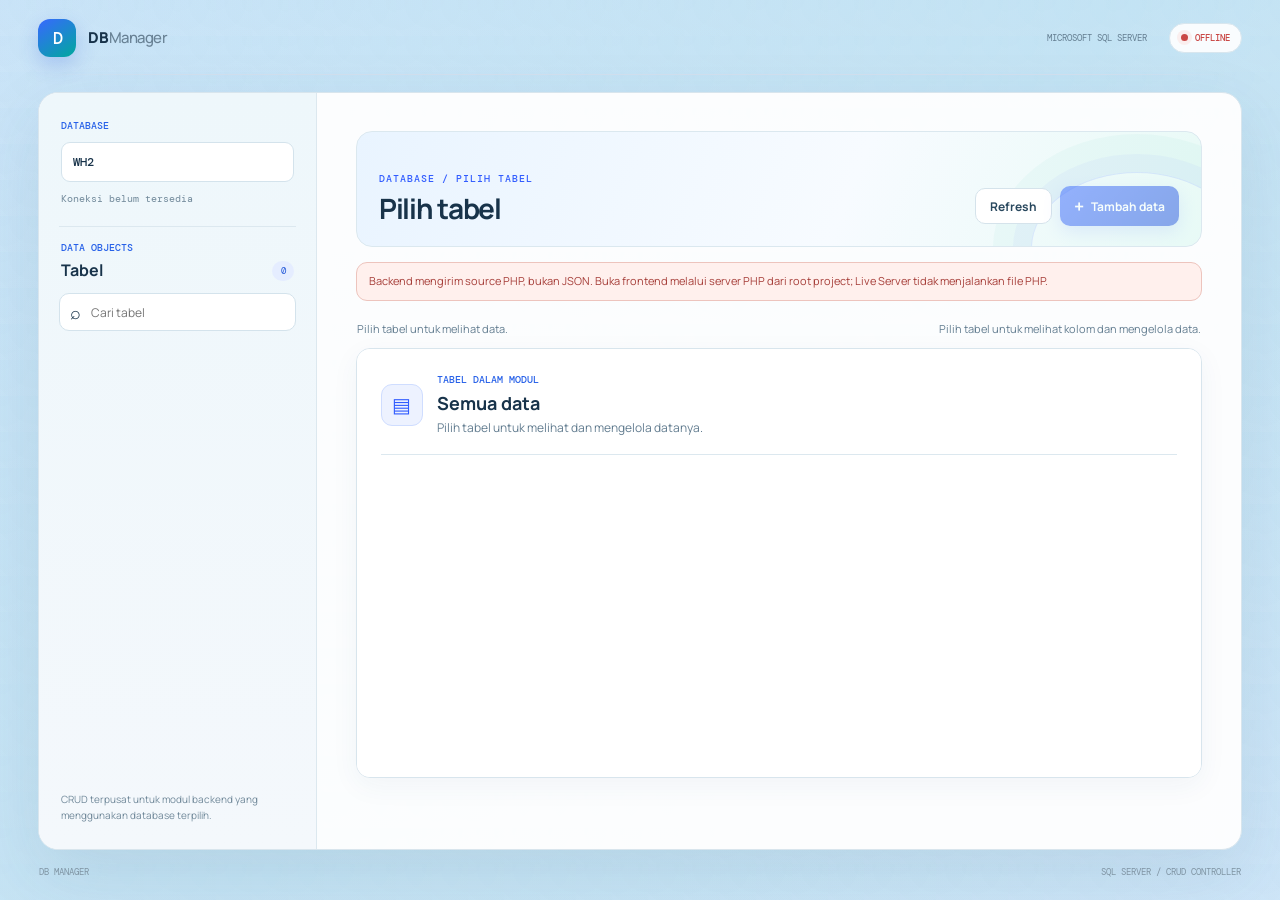
<file: frontend/_fe_db_manager/index.html>
<!doctype html>
<html lang="id">
<head>
  <meta charset="utf-8">
  <meta name="viewport" content="width=device-width, initial-scale=1">
  <meta name="theme-color" content="#f2f8fc">
  <title>DB Manager</title>
  <link rel="preconnect" href="https://fonts.googleapis.com">
  <link rel="preconnect" href="https://fonts.gstatic.com" crossorigin>
  <link href="https://fonts.googleapis.com/css2?family=DM+Mono:wght@400;500&family=Manrope:wght@400;500;600;700;800&display=swap" rel="stylesheet">
  <link rel="stylesheet" href="styles.css?v=202610121340">
  <script src="app.js" defer></script>
</head>
<body>
  <div class="app-shell">
    <header class="topbar">
      <a class="brand" href="./" aria-label="DB Manager home">
        <span class="brand-mark" aria-hidden="true">D</span>
        <span>DB<span class="brand-light">Manager</span></span>
      </a>
      <div class="topbar-meta">
        <span class="server-label">MICROSOFT SQL SERVER</span>
        <span class="connection-state" id="connection-state" data-state="checking"><span></span><b id="connection-label">MEMERIKSA</b></span>
      </div>
    </header>

    <main class="workspace">
      <aside class="sidebar" aria-label="Database dan tabel">
        <div class="sidebar-section">
          <p class="eyebrow">DATABASE</p>
          <div id="database-name" class="database-name">WH2</div>
          <p class="server-address" id="server-address">Menyambungkan...</p>
        </div>

        <div class="sidebar-heading">
          <div>
            <p class="eyebrow">DATA OBJECTS</p>
            <h2>Tabel</h2>
          </div>
          <span class="table-count" id="table-count">0</span>
        </div>
        <label class="search-box" for="table-filter">
          <span aria-hidden="true">⌕</span>
          <input id="table-filter" type="search" placeholder="Cari tabel" autocomplete="off">
        </label>
        <nav id="table-list" class="table-list" aria-label="Daftar tabel"></nav>
        <p class="sidebar-note">CRUD terpusat untuk modul backend yang menggunakan database terpilih.</p>
      </aside>

      <section class="main-content" aria-label="Isi tabel">
        <div class="content-toolbar">
          <div class="table-heading">
            <p class="eyebrow" id="table-breadcrumb">DATABASE / PILIH TABEL</p>
            <h1 id="selected-table-title">Pilih tabel</h1>
          </div>
          <div class="toolbar-actions">
            <button id="refresh-button" class="secondary-button refresh-button" type="button" title="Muat ulang tabel">Refresh</button>
            <button id="add-button" class="primary-button" type="button" disabled>
              <span aria-hidden="true">+</span> Tambah data
            </button>
          </div>
        </div>

        <div id="notice" class="notice" role="status" hidden></div>
        <div class="grid-meta">
          <span id="row-summary">Pilih tabel untuk melihat data.</span>
          <span id="row-key-note">Pilih tabel untuk melihat kolom dan mengelola data.</span>
        </div>
        <div class="grid-frame" id="grid-frame">
          <table class="data-grid" id="data-grid">
            <thead id="grid-head"></thead>
            <tbody id="grid-body"></tbody>
          </table>
          <div class="empty-state" id="empty-state">
            <div class="overview-heading">
              <span class="empty-mark" aria-hidden="true">▤</span>
              <div>
                <p class="eyebrow">TABEL DALAM MODUL</p>
                <h2 id="overview-title">Semua data</h2>
                <p id="overview-copy">Pilih tabel untuk melihat dan mengelola datanya.</p>
              </div>
            </div>
            <div class="table-overview" id="table-overview"></div>
          </div>
          <div class="empty-state empty-rows" id="empty-rows" hidden>
            <span class="empty-mark" aria-hidden="true">▤</span>
            <h2>Tabel ini belum memiliki data</h2>
            <p>Gunakan Tambah data untuk membuat baris pertama.</p>
          </div>
        </div>
        <div class="pagination" id="pagination" hidden>
          <span id="page-label">Halaman 1 dari 1</span>
          <div>
            <button class="page-button" id="previous-page" type="button" aria-label="Halaman sebelumnya">Previous</button>
            <button class="page-button" id="next-page" type="button" aria-label="Halaman berikutnya">Next</button>
          </div>
        </div>
      </section>
    </main>

    <footer class="page-footer"><span>DB MANAGER</span><span id="footer-database">SQL SERVER / CRUD CONTROLLER</span></footer>
  </div>

  <dialog id="record-dialog" class="record-dialog">
    <form id="record-form" method="dialog">
      <div class="dialog-header">
        <div>
          <p class="eyebrow" id="dialog-eyebrow">DATABASE RECORD</p>
          <h2 id="dialog-title">Tambah data</h2>
        </div>
        <button class="icon-button close-button" id="close-dialog" type="button" aria-label="Tutup">×</button>
      </div>
      <div class="field-list" id="field-list"></div>
      <p class="dialog-error" id="dialog-error" role="alert" hidden></p>
      <div class="dialog-actions">
        <button class="secondary-button" id="cancel-dialog" type="button">Batal</button>
        <button class="primary-button" id="save-record" type="submit">Simpan</button>
      </div>
    </form>
  </dialog>
</body>
</html>
</file>
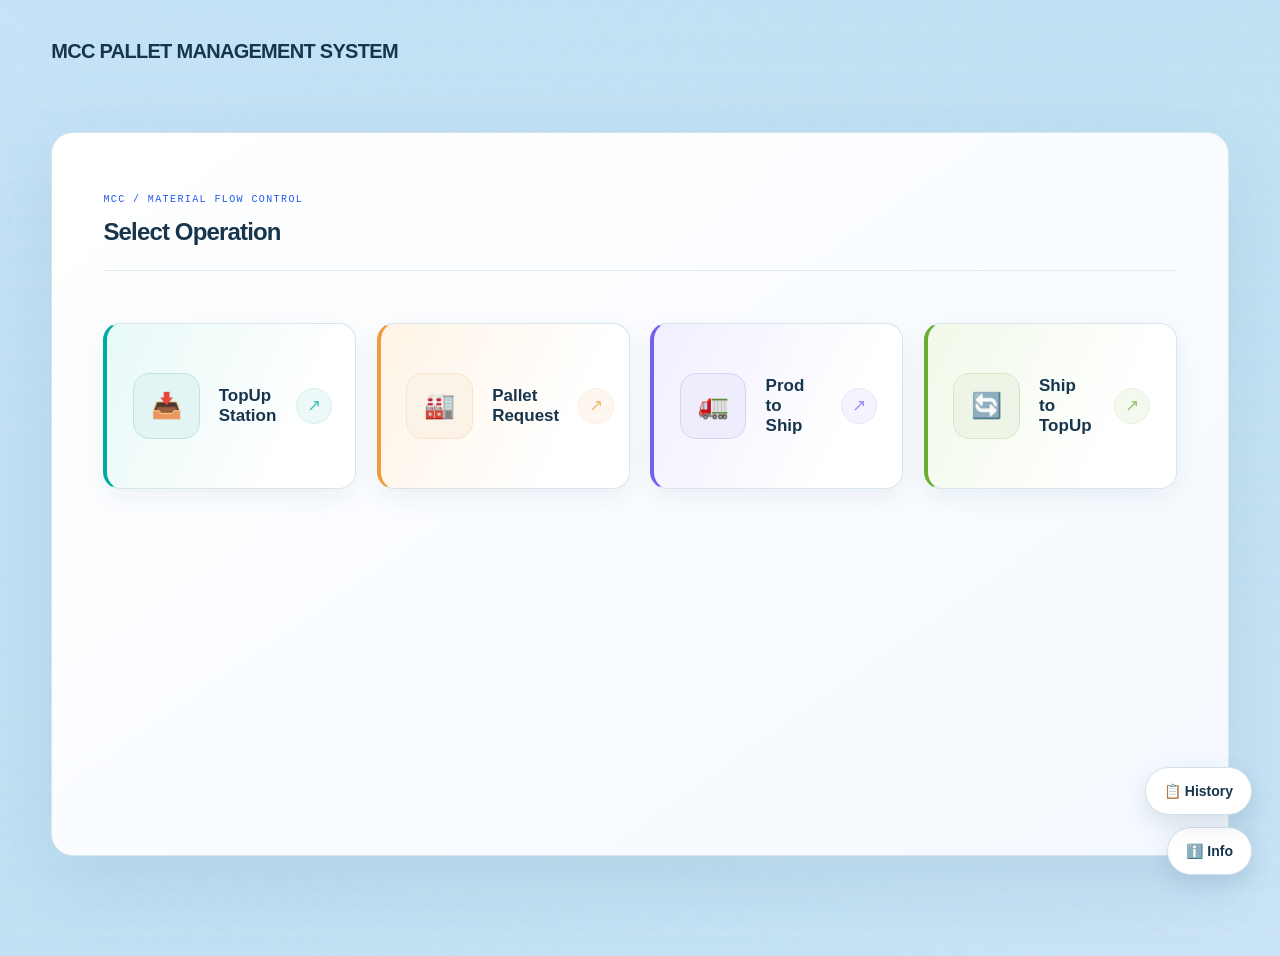
<file: frontend/_fe_transport_order/index.html>
<!DOCTYPE html>
<html lang="en">
<head>
  <meta charset="UTF-8">
  <meta name="viewport" content="width=device-width, initial-scale=1.0">
  <title>MCC Pallet System Dashboard</title>
  <link rel="stylesheet" href="styles.css?v=202610151012">
</head>
<body>
  <header>
    <h1 id="header-title">MCC PALLET MANAGEMENT SYSTEM</h1>
  </header>

  <div id="page-home" class="page active">
    <h2 class="home-heading">Select Operation</h2>
    <div class="main-menu-grid">
      <button class="menu-btn btn-blue" onclick="showPage('page-topup')"><span>📥</span> TopUp Station</button>
      <button class="menu-btn btn-orange" onclick="showPage('page-request')"><span>🏭</span> Pallet Request</button>
      <button class="menu-btn btn-purple" onclick="showPage('page-prod-ship-area')"><span>🚛</span> Prod to Ship</button>
      <button class="menu-btn btn-green" onclick="showPage('page-ship-topup')"><span>🔄</span> Ship to TopUp</button>
    </div>
  </div>

  <div id="page-topup" class="page">
    <button class="btn-back" onclick="goHome()">⬅ Menu</button>
    <div id="topup-notification-bar" class="process-alert" role="status" aria-live="polite" style="display: none;">
      <div class="ticker-track">
        <span id="topup-notification-message" class="ticker-copy"></span>
        <span class="ticker-copy" aria-hidden="true"></span>
      </div>
    </div>
    <h2>TopUp Station</h2>
    <div class="topup-toolbar">
      <p>When a Production request appears, load the requested pallet onto the trolley and press Send.</p>
    </div>
    <div id="list-topup" class="grid-container"></div>
  </div>

  <div id="page-request" class="page">
    <button class="btn-back" onclick="goHome()">⬅ Menu</button>
    <h2>Request Pallet (Select Area)</h2>
    <div id="list-request-area" class="grid-container"></div>
  </div>

  <div id="page-prod-ship-area" class="page">
    <button class="btn-back" onclick="goHome()">⬅ Menu</button>
    <h2>Prod to Ship (Select Area)</h2>
    <div id="list-prod-ship-area" class="grid-container"></div>
  </div>

  <div id="page-prod-ship-detail" class="page">
    <button class="btn-back" onclick="showPage('page-prod-ship-area')">⬅ Back to Area</button>
    <h2>Pallet in <span id="selected-area-name">...</span></h2>
    <div id="list-prod-ship-detail" class="grid-container"></div>
  </div>

  <div id="page-ship-topup" class="page">
    <button class="btn-back" onclick="goHome()">⬅ Menu</button>
    <h2>Shipping to TopUp</h2>
    <div id="list-ship-topup" class="grid-container"></div>
  </div>

  <div id="page-history" class="page">
    <button class="btn-back" onclick="goHome()">⬅ Menu</button>
    <h2>📋 Request History</h2>
    <div class="table-container">
      <table id="history-table">
        <thead>
          <tr>
            <th>Task ID</th>
            <th>Category</th>
            <th>Area</th>
            <th>Type</th>
            <th>From</th>
            <th>To</th>
            <th>Status</th>
            <th>Time</th>
            <th>Action</th>
          </tr>
        </thead>
        <tbody></tbody>
      </table>
    </div>
  </div>

  <button id="info-btn" onclick="toggleInfo()" style="bottom:25px;">ℹ️ Info</button>
  <button id="history-btn" onclick="showPage('page-history')" style="bottom:85px;">📋 History</button>

  <div id="request-modal" class="modal">
    <div class="modal-content">
      <span class="close-icon" onclick="closeRequestModal()">×</span>
      <h3 id="req-modal-title">Request Pallet</h3>
      <p>Station: <strong id="req-modal-area">...</strong></p>
      <select id="req-pallet-type" aria-label="Pallet type">
        <option value="Plastic Pallet">Plastic Pallet</option>
        <option value="Wooden Pallet">Wooden Pallet</option>
        <option value="Blue Pallet">Blue Pallet</option>
      </select>
      <p id="req-pallet-availability" class="modal-help"></p>
      <button class="modal-action btn-blue" onclick="confirmRequestAGV()">SEND</button>
    </div>
  </div>

  <div id="info-modal" class="modal">
    <div class="modal-content">
      <span class="close-icon" onclick="toggleInfo()">×</span>
      <h3>App Info</h3>
      <p>PHILIPS BATAM</p>
      <p>Dev: Arifan Dwiyanto | Topiqurahman | Intern Roberto November.R </p>
      <p>Dept: Engineering, Equipment</p>
      <p>Business Unit: Mother and Child Care</p>
    </div>
  </div>

  <script src="app.js?v=202610151018"></script>
</body>
</html>
</file>
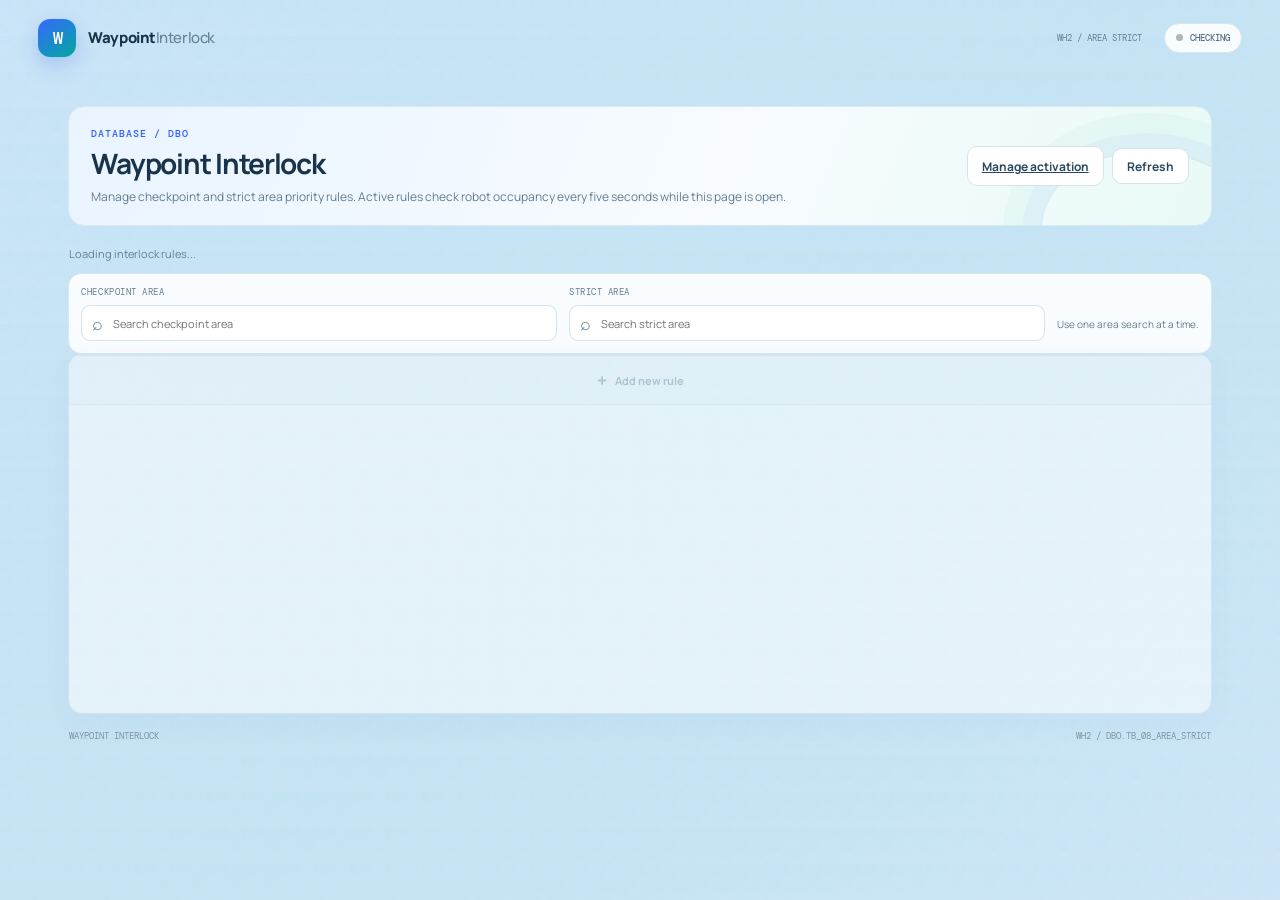
<file: frontend/_fe_way_point_interlock/index.html>
<!doctype html>
<html lang="en">
<head>
  <meta charset="utf-8">
  <meta name="viewport" content="width=device-width, initial-scale=1">
  <meta name="theme-color" content="#f2f8fc">
  <title>Waypoint Interlock</title>
  <link rel="preconnect" href="https://fonts.googleapis.com">
  <link rel="preconnect" href="https://fonts.gstatic.com" crossorigin>
  <link href="https://fonts.googleapis.com/css2?family=DM+Mono:wght@400;500&family=Manrope:wght@400;500;600;700;800&display=swap" rel="stylesheet">
  <link rel="stylesheet" href="../_fe_db_manager/styles.css?v=202610121340">
  <link rel="stylesheet" href="styles.css?v=202610121340">
  <script src="app.js" defer></script>
</head>
<body>
  <div class="app-shell">
    <header class="topbar">
      <a class="brand" href="./" aria-label="Waypoint Interlock">
        <span class="brand-mark" aria-hidden="true">W</span>
        <span>Waypoint<span class="brand-light">Interlock</span></span>
      </a>
      <div class="topbar-meta">
        <span class="server-label">WH2 / AREA STRICT</span>
        <span class="connection-state" id="connection-state" data-state="checking"><span></span><b id="connection-label">CHECKING</b></span>
      </div>
    </header>

    <main class="main-content">
      <section class="content-toolbar">
        <div class="table-heading">
          <p class="eyebrow">DATABASE / DBO</p>
          <h1>Waypoint Interlock</h1>
          <p class="subtitle">Manage checkpoint and strict area priority rules. Active rules check robot occupancy every five seconds while this page is open.</p>
        </div>
        <div class="toolbar-actions">
          <a class="secondary-button" href="Page_Activate/">Manage activation</a>
          <button id="refresh-button" class="secondary-button refresh-button" type="button" title="Refresh rules">Refresh</button>
        </div>
      </section>

      <div id="notice" class="notice" role="status" hidden></div>
      <div class="grid-meta">
        <span id="row-summary">Loading interlock rules...</span>
      </div>
      <div class="area-filters" aria-label="Area filters">
        <label class="area-filter" for="checkpoint-filter">
          <span class="filter-label">CHECKPOINT AREA</span>
          <span class="search-box"><span aria-hidden="true">⌕</span><input id="checkpoint-filter" type="search" placeholder="Search checkpoint area" autocomplete="off"></span>
        </label>
        <label class="area-filter" for="strict-filter">
          <span class="filter-label">STRICT AREA</span>
          <span class="search-box"><span aria-hidden="true">⌕</span><input id="strict-filter" type="search" placeholder="Search strict area" autocomplete="off"></span>
        </label>
        <p class="filter-hint" id="filter-hint">Use one area search at a time.</p>
      </div>
      <div class="grid-frame" id="grid-frame" data-loading="true">
        <table class="data-grid" id="data-grid">
          <thead id="grid-head"></thead>
          <tbody id="grid-body"></tbody>
          <tfoot id="grid-foot">
            <tr><td colspan="1"><button id="add-button" class="table-add-button" type="button" disabled><span aria-hidden="true">+</span> Add new rule</button></td></tr>
          </tfoot>
        </table>
        <div class="empty-rows" id="empty-state" hidden>
          <span class="empty-mark" aria-hidden="true">▤</span>
          <h2 id="empty-title">No interlock rules yet</h2>
          <p id="empty-copy">Add a rule to configure area priority.</p>
        </div>
      </div>
      <div class="pagination" id="pagination" hidden>
        <span id="page-label">Page 1 of 1</span>
        <div><button class="page-button" id="previous-page" type="button">Previous</button><button class="page-button" id="next-page" type="button">Next</button></div>
      </div>
      <footer class="page-footer"><span>WAYPOINT INTERLOCK</span><span id="footer-database">WH2 / DBO.TB_08_AREA_STRICT</span></footer>
    </main>
  </div>

  <dialog id="record-dialog" class="record-dialog">
    <form id="record-form" method="dialog">
      <div class="dialog-header">
        <div><p class="eyebrow">AREA STRICT RULE</p><h2 id="dialog-title">Add rule</h2></div>
        <button class="icon-button close-button" id="close-dialog" type="button" aria-label="Close">×</button>
      </div>
      <div class="field-list" id="field-list"></div>
      <p class="dialog-error" id="dialog-error" role="alert" hidden></p>
      <div class="dialog-actions">
        <button class="secondary-button" id="cancel-dialog" type="button">Cancel</button>
        <button class="primary-button" id="save-record" type="submit">Save</button>
      </div>
    </form>
  </dialog>
</body>
</html>
</file>
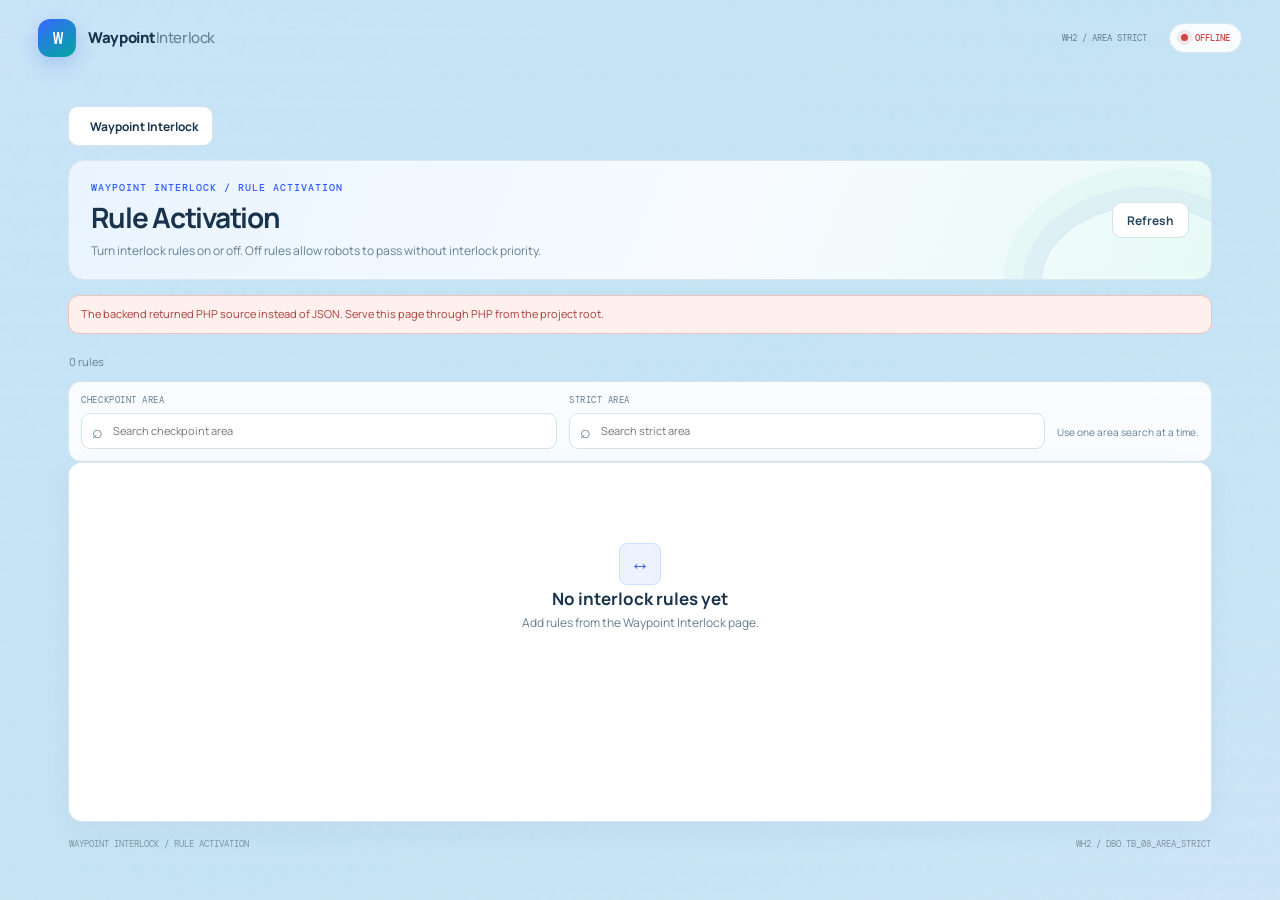
<file: frontend/_fe_way_point_interlock/Page_Activate/index.html>
<!doctype html>
<html lang="en">
<head>
  <meta charset="utf-8">
  <meta name="viewport" content="width=device-width, initial-scale=1">
  <meta name="theme-color" content="#f2f8fc">
  <title>Rule Activation | Waypoint Interlock</title>
  <link rel="preconnect" href="https://fonts.googleapis.com">
  <link rel="preconnect" href="https://fonts.gstatic.com" crossorigin>
  <link href="https://fonts.googleapis.com/css2?family=DM+Mono:wght@400;500&family=Manrope:wght@400;500;600;700;800&display=swap" rel="stylesheet">
  <link rel="stylesheet" href="../../_fe_db_manager/styles.css?v=202610121340">
  <link rel="stylesheet" href="../styles.css?v=202610121340">
  <link rel="stylesheet" href="styles.css?v=202610121340">
  <script src="app.js" defer></script>
</head>
<body>
  <div class="app-shell">
    <header class="topbar">
      <a class="brand" href="../" aria-label="Waypoint Interlock">
        <span class="brand-mark" aria-hidden="true">W</span>
        <span>Waypoint<span class="brand-light">Interlock</span></span>
      </a>
      <div class="topbar-meta">
        <span class="server-label">WH2 / AREA STRICT</span>
        <span class="connection-state" id="connection-state" data-state="checking"><span></span><b id="connection-label">CHECKING</b></span>
      </div>
    </header>

    <main class="main-content">
      <div class="page-back">
        <a class="secondary-button" href="../"><span aria-hidden="true"></span> Waypoint Interlock</a>
      </div>
      <section class="content-toolbar">
        <div class="table-heading">
          <p class="eyebrow">WAYPOINT INTERLOCK / RULE ACTIVATION</p>
          <h1>Rule Activation</h1>
          <p class="subtitle">Turn interlock rules on or off. Off rules allow robots to pass without interlock priority.</p>
        </div>
        <div class="toolbar-actions">
          <button id="refresh-button" class="secondary-button refresh-button" type="button" title="Refresh rules">Refresh</button>
        </div>
      </section>

      <div id="notice" class="notice" role="status" hidden></div>
      <div class="grid-meta">
        <span id="row-summary">Loading interlock rules...</span>
      </div>
      <div class="area-filters" aria-label="Area filters">
        <label class="area-filter" for="checkpoint-filter">
          <span class="filter-label">CHECKPOINT AREA</span>
          <span class="search-box"><span aria-hidden="true">⌕</span><input id="checkpoint-filter" type="search" placeholder="Search checkpoint area" autocomplete="off"></span>
        </label>
        <label class="area-filter" for="strict-filter">
          <span class="filter-label">STRICT AREA</span>
          <span class="search-box"><span aria-hidden="true">⌕</span><input id="strict-filter" type="search" placeholder="Search strict area" autocomplete="off"></span>
        </label>
        <p class="filter-hint" id="filter-hint">Use one area search at a time.</p>
      </div>
      <div class="grid-frame" id="grid-frame" data-loading="true">
        <table class="data-grid activation-grid">
          <thead id="grid-head"></thead>
          <tbody id="grid-body"></tbody>
        </table>
        <div class="empty-rows" id="empty-state" hidden>
          <span class="empty-mark" aria-hidden="true">↔</span>
          <h2 id="empty-title">No interlock rules yet</h2>
          <p id="empty-copy">Add rules from the Waypoint Interlock page.</p>
        </div>
      </div>
      <div class="pagination" id="pagination" hidden>
        <span id="page-label">Page 1 of 1</span>
        <div><button class="page-button" id="previous-page" type="button">Previous</button><button class="page-button" id="next-page" type="button">Next</button></div>
      </div>
      <footer class="page-footer"><span>WAYPOINT INTERLOCK / RULE ACTIVATION</span><span>WH2 / DBO.TB_08_AREA_STRICT</span></footer>
    </main>
  </div>
</body>
</html>
</file>
<file: frontend/_fe_db_manager/styles.css>
:root {
  color-scheme: light;
  --ink: #1b2935;
  --muted: #5b6f7e;
  --line: #d5e0e8;
  --paper: #f7fafc;
  --white: #fff;
  --green: #12304a;
  --green-soft: #e8f1f8;
  --success: #28734e;
  --red: #a13b32;
  --red-soft: #fae9e5;
  --amber: #80510c;
  --amber-soft: #fbefdc;
  font-family: "Manrope", "Segoe UI", sans-serif;
  font-synthesis: none;
  text-rendering: optimizeLegibility;
}

* { box-sizing: border-box; }
body { min-width: 320px; min-height: 100vh; margin: 0; color: var(--ink); background: var(--paper); }
button, input, select { font: inherit; }
button { color: inherit; }
.app-shell { width: min(1520px, 100%); min-height: 100vh; margin: 0 auto; padding: 0 28px; }
.topbar { height: 68px; display: flex; align-items: center; justify-content: space-between; border-bottom: 1px solid var(--line); }
.brand { display: inline-flex; align-items: center; gap: 10px; color: var(--ink); font-size: 15px; font-weight: 800; text-decoration: none; }
.brand-mark { width: 30px; height: 30px; display: grid; place-items: center; border-radius: 7px; color: white; background: var(--green); font-family: "DM Mono", monospace; font-size: 17px; }
.brand-light { color: var(--muted); font-weight: 500; }
.topbar-meta { display: flex; align-items: center; gap: 22px; }
.server-label, .eyebrow, .connection-state, .table-count, .table-item-meta, .page-footer, .field-type { font-family: "DM Mono", monospace; }
.server-label { color: var(--muted); font-size: 9px; }
.connection-state { display: inline-flex; align-items: center; gap: 7px; color: var(--muted); font-size: 9px; }
.connection-state > span { width: 7px; height: 7px; border-radius: 50%; background: #aeb8b1; }
.connection-state[data-state="connected"] > span { background: var(--success); }
.connection-state[data-state="error"] > span { background: var(--red); }

.workspace { min-height: calc(100vh - 120px); display: grid; grid-template-columns: 278px minmax(0, 1fr); border-right: 1px solid var(--line); border-left: 1px solid var(--line); background: var(--white); }
.sidebar { display: flex; flex-direction: column; min-width: 0; padding: 24px 18px 20px; border-right: 1px solid var(--line); background: #f4f8fb; }
.sidebar-section { padding: 0 2px 21px; border-bottom: 1px solid var(--line); }
.eyebrow { margin: 0 0 10px; color: var(--green); font-size: 10px; font-weight: 500; }
.database-name { min-height: 40px; display: flex; align-items: center; padding: 0 11px; border: 1px solid var(--line); border-radius: 5px; color: var(--ink); background: white; font-family: "DM Mono", monospace; font-size: 12px; }
.server-address { margin: 10px 0 0; color: var(--muted); font-family: "DM Mono", monospace; font-size: 10px; overflow-wrap: anywhere; }
.sidebar-heading { display: flex; align-items: flex-end; justify-content: space-between; padding: 14px 2px 12px; }
.sidebar-heading .eyebrow { margin-bottom: 5px; }
.sidebar-heading h2 { margin: 0; font-size: 16px; }
.table-count { min-width: 22px; height: 20px; display: grid; place-items: center; border-radius: 4px; color: var(--muted); background: #e8f1f8; font-size: 9px; }
.search-box { height: 38px; display: flex; align-items: center; gap: 8px; padding: 0 10px; border: 1px solid var(--line); border-radius: 5px; color: var(--muted); background: white; }
.search-box > span { font-size: 18px; line-height: 1; }
.search-box input { width: 100%; min-width: 0; border: 0; outline: 0; color: var(--ink); background: transparent; font-size: 12px; }
.table-list { display: flex; flex-direction: column; gap: 3px; margin-top: 10px; overflow: auto; }
.table-item { width: 100%; display: flex; flex-direction: column; align-items: flex-start; gap: 5px; padding: 9px 10px; border: 0; border-radius: 5px; text-align: left; background: transparent; cursor: pointer; }
.table-item:hover { background: #eef5fa; }
.table-item.active { color: var(--green); background: var(--green-soft); }
.table-item-name { max-width: 100%; overflow: hidden; font-size: 12px; font-weight: 700; text-overflow: ellipsis; white-space: nowrap; }
.table-item-meta { color: var(--muted); font-size: 10px; }
.list-empty { padding: 8px 10px; color: var(--muted); font-size: 12px; }
.sidebar-note { margin: auto 2px 0; padding-top: 24px; color: #708392; font-size: 10px; line-height: 1.6; }

.main-content { min-width: 0; padding: 30px 30px 26px; }
.content-toolbar { display: flex; align-items: center; justify-content: space-between; gap: 16px; padding-bottom: 22px; border-bottom: 1px solid var(--line); }
.table-heading { min-width: 0; }
.table-heading .eyebrow { margin-bottom: 6px; overflow: hidden; text-overflow: ellipsis; white-space: nowrap; }
h1 { margin: 0; overflow-wrap: anywhere; font-size: 28px; line-height: 1.25; font-weight: 700; }
.toolbar-actions { flex: none; display: flex; align-items: center; gap: 8px; }
.icon-button { width: 36px; height: 36px; display: inline-grid; place-items: center; border: 1px solid var(--line); border-radius: 5px; color: var(--muted); background: white; cursor: pointer; font-size: 18px; }
.icon-button:hover { color: var(--ink); background: #eef5fa; }
.primary-button, .secondary-button { min-height: 40px; display: inline-flex; align-items: center; justify-content: center; gap: 7px; padding: 0 14px; border: 0; border-radius: 5px; cursor: pointer; font-size: 12px; font-weight: 700; }
.primary-button { color: white; background: var(--green); }
.primary-button:hover { background: #1d5f91; }
.primary-button:disabled { cursor: not-allowed; opacity: .5; }
.primary-button > span { font-size: 18px; line-height: 1; }
.secondary-button { border: 1px solid var(--line); color: var(--ink); background: white; }
.secondary-button:hover { background: #f0f6fa; }
.refresh-button { min-height: 36px; }
.notice { margin: 15px 0 0; padding: 10px 12px; border: 1px solid #e9c2bc; border-radius: 5px; color: var(--red); background: var(--red-soft); font-size: 11px; line-height: 1.5; overflow-wrap: anywhere; }
.notice[data-type="success"] { border-color: #b7d9c5; color: var(--success); background: #edf6f0; }
.grid-meta { display: flex; justify-content: space-between; gap: 16px; padding: 17px 1px 12px; color: var(--muted); font-size: 11px; }
#row-key-note { text-align: right; }
.grid-frame { position: relative; min-height: 430px; border: 1px solid var(--line); border-radius: 5px; overflow: auto; }
.grid-frame[data-loading="true"] { opacity: .55; pointer-events: none; }
.data-grid { width: 100%; border-collapse: collapse; text-align: left; font-size: 12px; }
.data-grid th, .data-grid td { max-width: 280px; padding: 13px 14px; border-bottom: 1px solid #e6edf2; overflow: hidden; text-overflow: ellipsis; white-space: nowrap; }
.data-grid th { position: sticky; top: 0; z-index: 1; color: #5b6f7e; background: #e8f1f8; font-family: "DM Mono", monospace; font-size: 10px; font-weight: 500; }
.data-grid tbody tr:hover { background: #f4f8fb; }
.data-grid tbody tr:last-child td { border-bottom: 0; }
.null-value { color: #8b9690; font-family: "DM Mono", monospace; font-size: 10px; font-style: italic; }
.actions-heading { min-width: 105px; text-align: right; }
.row-actions { min-width: 105px; text-align: right; }
.text-action { padding: 4px 5px; border: 0; color: var(--green); background: transparent; cursor: pointer; font-size: 10px; font-weight: 700; }
.text-action:hover { text-decoration: underline; }
.danger-action { color: var(--red); }
.empty-state { position: absolute; inset: 0; display: flex; flex-direction: column; align-items: stretch; justify-content: flex-start; gap: 18px; padding: 24px; text-align: left; background: var(--white); overflow: auto; }
.empty-state[hidden] { display: none; }
.overview-heading { display: flex; align-items: center; gap: 14px; padding-bottom: 17px; border-bottom: 1px solid var(--line); }
.empty-mark { width: 42px; height: 42px; flex: none; display: grid; place-items: center; border: 1px solid var(--line); border-radius: 8px; color: var(--green); background: #e8f1f8; font-size: 20px; }
.overview-heading .eyebrow { margin-bottom: 5px; }
.overview-heading h2, .empty-rows h2 { margin: 0 0 4px; font-size: 18px; }
.overview-heading p:last-child, .empty-rows p { margin: 0; color: var(--muted); font-size: 12px; line-height: 1.5; }
.table-overview { display: flex; flex-direction: column; }
.overview-row { width: 100%; min-height: 62px; display: grid; grid-template-columns: 36px minmax(0, 1fr) minmax(80px, 120px) 100px; align-items: center; gap: 13px; padding: 8px 10px; border: 0; border-bottom: 1px solid #e6edf2; color: var(--ink); background: white; text-align: left; cursor: pointer; }
.overview-row:hover { background: #f4f8fb; }
.overview-icon { width: 32px; height: 32px; display: grid; place-items: center; border: 1px solid var(--line); border-radius: 6px; color: var(--green); background: #e8f1f8; font-size: 16px; }
.overview-name { min-width: 0; display: flex; flex-direction: column; gap: 3px; }
.overview-schema { color: var(--muted); font-family: "DM Mono", monospace; font-size: 10px; }
.overview-name strong { overflow: hidden; font-size: 12px; text-overflow: ellipsis; white-space: nowrap; }
.overview-count { color: var(--muted); font-family: "DM Mono", monospace; font-size: 10px; text-align: right; }
.overview-open { color: var(--green); font-size: 11px; font-weight: 700; text-align: right; }
.empty-rows { align-items: center; justify-content: center; text-align: center; }
.empty-rows .empty-mark { margin-bottom: 2px; }
.pagination { display: flex; align-items: center; justify-content: space-between; padding-top: 14px; color: var(--muted); font-family: "DM Mono", monospace; font-size: 10px; }
.pagination[hidden] { display: none; }
.pagination > div { display: flex; gap: 5px; }
.page-button { min-width: 64px; height: 28px; padding: 0 8px; border: 1px solid var(--line); border-radius: 4px; color: var(--ink); background: white; cursor: pointer; font-size: 10px; }
.page-button:disabled { color: #aeb8b1; cursor: not-allowed; }
.page-footer { display: flex; justify-content: space-between; padding: 16px 1px; color: #839088; font-size: 9px; }

.record-dialog { width: min(540px, calc(100% - 28px)); max-height: min(82vh, 760px); padding: 0; border: 1px solid var(--line); border-radius: 8px; color: var(--ink); background: white; box-shadow: 0 20px 70px rgba(23, 41, 35, .18); }
.record-dialog::backdrop { background: rgba(18, 31, 26, .42); }
.record-dialog form { display: flex; flex-direction: column; max-height: inherit; }
.dialog-header { display: flex; align-items: flex-start; justify-content: space-between; padding: 22px 24px 16px; border-bottom: 1px solid var(--line); }
.dialog-header .eyebrow { margin-bottom: 5px; }
.dialog-header h2 { margin: 0; font-size: 17px; }
.close-button { width: 30px; height: 30px; font-size: 21px; }
.field-list { display: flex; flex-direction: column; gap: 14px; padding: 19px 24px; overflow-y: auto; }
.field-row { min-width: 0; }
.field-label { display: flex; justify-content: space-between; gap: 10px; margin-bottom: 6px; font-size: 11px; font-weight: 700; }
.field-type { flex: none; color: var(--muted); font-size: 9px; font-weight: 400; }
.input-wrap { display: flex; align-items: center; gap: 12px; }
.input-wrap > input:not([type="checkbox"]) { width: 100%; min-width: 0; height: 36px; padding: 0 10px; border: 1px solid var(--line); border-radius: 4px; color: var(--ink); background: white; font-family: "DM Mono", monospace; font-size: 11px; }
.input-wrap > input:focus { border-color: #1d5f91; outline: 2px solid rgba(29, 95, 145, .14); }
.input-wrap > input:disabled { color: #8b9690; background: #f1f5f8; }
.input-wrap > input[type="checkbox"] { width: 16px; height: 16px; accent-color: var(--green); }
.null-toggle { flex: none; display: inline-flex; align-items: center; gap: 5px; color: var(--muted); font-family: "DM Mono", monospace; font-size: 9px; }
.field-note { margin: 0; padding: 12px; border-radius: 4px; color: var(--muted); background: #e8f1f8; font-size: 11px; line-height: 1.5; }
.dialog-error { margin: 0 24px 14px; padding: 9px 10px; border-radius: 4px; color: var(--red); background: var(--red-soft); font-size: 10px; line-height: 1.5; }
.dialog-error[hidden] { display: none; }
.dialog-actions { display: flex; justify-content: flex-end; gap: 8px; padding: 14px 24px 20px; border-top: 1px solid var(--line); }

@media (max-width: 900px) {
  .app-shell { padding: 0 18px; }
  .workspace { grid-template-columns: 230px minmax(0, 1fr); }
  .main-content { padding: 24px 20px; }
  .grid-meta { flex-direction: column; gap: 5px; }
  #row-key-note { text-align: left; }
}

@media (max-width: 640px) {
  .app-shell { padding: 0 12px; }
  .topbar { height: 58px; }
  .topbar-meta { gap: 9px; }
  .server-label { display: none; }
  .workspace { display: flex; flex-direction: column; min-height: calc(100vh - 104px); border: 0; }
  .sidebar { max-height: none; padding: 14px 12px; border: 1px solid var(--line); border-top: 0; overflow: visible; }
  .sidebar-section { padding-bottom: 12px; }
  .sidebar-heading, .search-box, .table-list { display: none; }
  .sidebar-heading { padding: 13px 2px 9px; }
  .table-list { display: none; }
  .sidebar-note { display: none; }
  .table-item { padding: 7px; }
  .main-content { padding: 20px 0; }
  .content-toolbar { align-items: flex-end; padding-bottom: 15px; }
  h1 { font-size: 20px; }
  .toolbar-actions { gap: 5px; }
  .primary-button { min-height: 34px; padding: 0 9px; font-size: 10px; }
  .icon-button { width: 34px; height: 34px; }
  .grid-frame { min-height: 360px; }
  .data-grid th, .data-grid td { max-width: 180px; padding: 9px; }
  .overview-row { grid-template-columns: 32px minmax(0, 1fr) 70px; gap: 9px; }
  .overview-open { display: none; }
  .page-footer { font-size: 8px; }
}

@media (prefers-reduced-motion: reduce) {
  *, *::before, *::after { scroll-behavior: auto !important; animation-duration: .01ms !important; animation-iteration-count: 1 !important; transition-duration: .01ms !important; }
}

:root {
  --ink: #162b3b;
  --muted: #5b7180;
  --line: #dce7ed;
  --paper: #f3f7f9;
  --green: #087f78;
  --green-soft: #e4f5f2;
  --success: #18794e;
  --amber: #875509;
  --amber-soft: #fff3dc;
}

body {
  background:
    radial-gradient(ellipse at 8% 0%, rgb(13 148 136 / 9%), transparent 32rem),
    radial-gradient(ellipse at 96% 18%, rgb(45 120 173 / 7%), transparent 28rem),
    var(--paper);
}

.app-shell { padding-inline: clamp(14px, 3vw, 42px); }
.topbar { position: relative; height: 76px; border-color: transparent; }
.topbar::after { position: absolute; right: 0; bottom: 0; left: 0; height: 1px; background: linear-gradient(90deg, transparent, #c9dce2 12%, #c9dce2 88%, transparent); content: ""; }
.brand { gap: 12px; letter-spacing: -.03em; }
.brand-mark { width: 38px; height: 38px; border-radius: 12px; background: linear-gradient(145deg, #0d9488, #145c78); box-shadow: 0 7px 16px rgb(8 127 120 / 22%); }
.brand-light { color: #718590; }
.topbar-meta { gap: clamp(10px, 2vw, 22px); }
.connection-state { padding: 8px 11px; border: 1px solid var(--line); border-radius: 999px; background: rgb(255 255 255 / 78%); }
.connection-state[data-state="connected"] { color: var(--success); }
.connection-state[data-state="error"] { color: var(--red); }
.connection-state[data-state="connected"] > span { box-shadow: 0 0 0 4px rgb(24 121 78 / 12%); }
.connection-state[data-state="error"] > span { box-shadow: 0 0 0 4px rgb(161 59 50 / 12%); }

.workspace { min-height: calc(100vh - 142px); margin-top: 16px; overflow: hidden; border: 1px solid rgb(211 226 232 / 80%); border-radius: 20px; background: rgb(255 255 255 / 86%); box-shadow: 0 20px 60px rgb(22 43 59 / 7%); }
.sidebar { padding: 26px 20px; background: linear-gradient(180deg, #f3f9f8, #f7fafb 60%, #f4f8fa); }
.database-name { border-radius: 9px; font-weight: 700; }
.table-count { border-radius: 999px; color: #087f78; background: #def1ee; }
.search-box { border-radius: 10px; transition: border-color .18s ease, box-shadow .18s ease; }
.search-box:focus-within { border-color: #61b9ae; box-shadow: 0 0 0 4px rgb(8 127 120 / 10%); }
.table-item { border-radius: 9px; transition: background .16s ease, color .16s ease, transform .16s ease; }
.table-item.active { box-shadow: inset 3px 0 #0d9488; }
.main-content { padding: clamp(22px, 3vw, 40px); }
.content-toolbar { position: relative; align-items: flex-end; min-height: 116px; padding: 20px 22px; border: 1px solid #e2eeed; border-radius: 16px; background: radial-gradient(ellipse at 92% 0%, rgb(13 148 136 / 10%), transparent 18rem), linear-gradient(115deg, #f6fbfa, #fff 72%); overflow: hidden; }
.content-toolbar::after { position: absolute; right: -42px; bottom: -78px; width: 210px; height: 150px; border: 1px solid rgb(13 148 136 / 10%); border-radius: 50%; box-shadow: 0 0 0 18px rgb(13 148 136 / 3%), 0 0 0 38px rgb(13 148 136 / 2%); content: ""; pointer-events: none; }
.table-heading .eyebrow { letter-spacing: .1em; }
h1 { letter-spacing: -.045em; }
.table-heading, .toolbar-actions { position: relative; z-index: 1; }
.primary-button, .secondary-button, .page-button, .icon-button { border-radius: 10px; transition: color .16s ease, background .16s ease, border-color .16s ease, box-shadow .16s ease, transform .16s ease; }
.primary-button { background: linear-gradient(135deg, #0d9488, #08736f); box-shadow: 0 5px 12px rgb(8 127 120 / 17%); }
.primary-button:hover:not(:disabled) { background: linear-gradient(135deg, #0b8178, #075f60); box-shadow: 0 8px 18px rgb(8 127 120 / 22%); transform: translateY(-1px); }
.secondary-button { border-color: #d8e5e9; background: #fff; }
.secondary-button:hover { border-color: #a9d6d0; color: #087f78; background: #f3fbf9; }
.notice { border-radius: 11px; }
.grid-meta { align-items: center; padding-top: 20px; }
.grid-frame { border-color: #dfe9ed; border-radius: 14px; box-shadow: 0 4px 18px rgb(22 43 59 / 3%); }
.grid-frame { scrollbar-color: #bdd7d7 transparent; scrollbar-width: thin; }
.grid-frame::-webkit-scrollbar { width: 10px; height: 10px; }
.grid-frame::-webkit-scrollbar-thumb { border: 3px solid transparent; border-radius: 999px; background: #bdd7d7; background-clip: padding-box; }
.grid-frame::-webkit-scrollbar-track { background: transparent; }
.data-grid th { color: #496777; background: #edf6f5; }
.data-grid td { padding-block: 14px; }
.data-grid tbody tr { transition: background .14s ease; }
.data-grid tbody tr:hover { background: #f1f9f7; }
.overview-row { border-radius: 9px; transition: background .16s ease; }
.overview-row:hover { background: #eff8f6; }
.overview-icon, .empty-mark { border-color: #d8eeea; border-radius: 11px; color: #087f78; background: #e7f5f2; }
.pagination { padding-top: 18px; }
.page-button:hover:not(:disabled) { border-color: #a9d6d0; color: #087f78; background: #f3fbf9; }
.page-footer { color: #82959f; }
.record-dialog { border-color: #d8e5e9; border-radius: 16px; box-shadow: 0 28px 90px rgb(13 40 55 / 24%); }
.record-dialog::backdrop { background: rgb(14 36 49 / 46%); backdrop-filter: blur(5px); }
.dialog-header { background: linear-gradient(120deg, #f1faf8, #fff 76%); }
.input-wrap > input:not([type="checkbox"]) { border-radius: 9px; }
.input-wrap > input:focus { border-color: #0d9488; outline-color: rgb(13 148 136 / 15%); }

:where(button, a, input, select):focus-visible {
  outline: 3px solid rgb(13 148 136 / 42%);
  outline-offset: 3px;
}

@media (max-width: 900px) {
  .workspace { border-radius: 16px; }
}

@media (max-width: 640px) {
  .app-shell { padding-inline: 12px; }
  .topbar { height: 66px; }
  .brand { gap: 9px; font-size: 14px; }
  .brand-mark { width: 34px; height: 34px; border-radius: 10px; }
  .connection-state { padding: 7px 9px; font-size: 8px; }
  .workspace { min-height: calc(100vh - 116px); margin-top: 10px; border-radius: 14px; }
  .sidebar { gap: 12px; padding: 16px 13px; border: 0; border-bottom: 1px solid var(--line); border-radius: 14px 14px 0 0; }
  .sidebar-section { padding-bottom: 12px; }
  .sidebar-heading { display: flex; padding: 0 2px; }
  .sidebar .search-box { display: flex; }
  .area-filter .search-box { display: flex; }
  .table-list { display: flex; max-height: min(30vh, 220px); margin-top: 0; padding-right: 2px; }
  .table-item { padding: 9px 10px; }
  .sidebar-note { display: none; }
  .main-content { padding: 21px 13px; }
  .content-toolbar { align-items: flex-start; flex-wrap: wrap; gap: 12px; min-height: 0; padding: 16px; border-radius: 13px; }
  .table-heading { flex: 1 1 100%; }
  .toolbar-actions { width: 100%; justify-content: flex-end; }
  h1 { font-size: clamp(21px, 6vw, 27px); }
  .grid-frame { min-height: 330px; }
  .grid-meta { font-size: 10px; }
  .data-grid th, .data-grid td { max-width: 180px; }
  .page-footer { gap: 8px; font-size: 8px; }
}

@media (max-width: 380px) {
  .server-label { display: none; }
  .toolbar-actions { justify-content: stretch; }
  .toolbar-actions > * { flex: 1; }
}

/* Industrial operations theme */
:root {
  color-scheme: dark;
  --ink: #e7f0f5;
  --muted: #93a8b8;
  --line: #293d50;
  --paper: #09131f;
  --white: #111f2e;
  --green: #c2f36b;
  --green-soft: #1d3029;
  --success: #72e0a1;
  --red: #ff897c;
  --red-soft: #39272b;
  --amber: #ffd071;
  --amber-soft: #392f20;
}

body {
  background-color: var(--paper);
  background-image:
    linear-gradient(rgb(105 143 164 / 4%) 1px, transparent 1px),
    linear-gradient(90deg, rgb(105 143 164 / 4%) 1px, transparent 1px),
    radial-gradient(ellipse at 12% 4%, rgb(50 176 155 / 13%), transparent 36rem),
    radial-gradient(ellipse at 94% 12%, rgb(112 179 91 / 8%), transparent 32rem);
  background-size: 36px 36px, 36px 36px, auto, auto;
}

.topbar::after { height: 1px; background: linear-gradient(90deg, transparent, #39566a 12%, #39566a 88%, transparent); }
.brand { color: #f3f8fb; }
.brand-light { color: #90a5b5; }
.brand-mark { color: #101a1f; background: linear-gradient(145deg, #d0ff77, #72d8b4); box-shadow: 0 0 24px rgb(194 243 107 / 21%); }
.server-label { color: #87a0b1; }
.connection-state { border-color: #2d4354; color: #b2c2cb; background: #101e2c; }
.connection-state[data-state="connected"] { color: #a6e9bd; }
.connection-state[data-state="error"] { color: #ffaaa0; }
.connection-state[data-state="connected"] > span { box-shadow: 0 0 0 4px rgb(114 224 161 / 12%); }
.connection-state[data-state="error"] > span { box-shadow: 0 0 0 4px rgb(255 137 124 / 12%); }

.workspace { border-color: #293c4e; background: #0d1926; box-shadow: 0 26px 80px rgb(0 0 0 / 30%); }
.sidebar { border-color: #293c4e; background: linear-gradient(180deg, #101f2d, #0d1925); }
.eyebrow { color: #8ce1c0; }
.database-name, .search-box { border-color: #2b4052; color: #d9e5ea; background: #0a1521; }
.server-address, .sidebar-note { color: #8ba0ae; }
.sidebar-section, .content-toolbar, .overview-heading { border-color: #293c4e; }
.sidebar-heading h2 { color: #e7f0f5; }
.table-count { color: #d5f99c; background: #253522; }
.table-item { color: #d7e3e9; }
.table-item:hover { background: #172a38; }
.table-item.active { color: #d8ffa0; background: #1a302e; box-shadow: inset 3px 0 #c2f36b; }
.table-item-meta { color: #8da3b2; }
.main-content { color: var(--ink); }
.content-toolbar { border-color: #304458; background: linear-gradient(112deg, #142737 0%, #10202c 60%, #11251f 100%); }
.content-toolbar::after { border-color: rgb(191 243 107 / 13%); box-shadow: 0 0 0 18px rgb(191 243 107 / 4%), 0 0 0 38px rgb(84 227 209 / 3%); }
.table-heading h1 { color: #f2f7f8; }
.table-heading .eyebrow { color: #b9ee7b; }
.primary-button { color: #142016; background: linear-gradient(135deg, #d4fb88, #9bdd68); box-shadow: 0 5px 20px rgb(169 229 107 / 13%); }
.primary-button:hover:not(:disabled) { color: #101910; background: linear-gradient(135deg, #e3ffa8, #b2ed7d); box-shadow: 0 8px 25px rgb(169 229 107 / 22%); }
.secondary-button, .icon-button, .page-button { border-color: #344a5c; color: #deeaee; background: #142332; }
.secondary-button:hover, .icon-button:hover { border-color: #668572; color: #d7ffa0; background: #1c302f; }
.notice { border-color: #724646; color: #ffc0b7; background: #352327; }
.notice[data-type="success"] { border-color: #386c50; color: #a5f1bf; background: #1d3029; }
.grid-meta { color: #91a6b5; }
.grid-frame { border-color: #2a3e50; background: #0d1926; box-shadow: 0 8px 25px rgb(0 0 0 / 12%); }
.data-grid { color: #d8e4e9; }
.data-grid th { color: #b0c8d0; background: #172a38; }
.data-grid th, .data-grid td { border-color: #253747; }
.data-grid tbody tr:hover { background: #162a34; }
.null-value { color: #8398a6; }
.text-action { color: #c5f47e; }
.danger-action { color: #ff9387; }
.empty-state, .empty-rows { color: #dce8eb; background: #0d1926; }
.empty-mark, .overview-icon { border-color: #35564f; color: #c9f388; background: #1d302d; }
.overview-heading h2, .empty-rows h2 { color: #edf4f5; }
.overview-heading p:last-child, .empty-rows p { color: #9aafbb; }
.overview-row { border-color: #293c4e; color: #e2ebee; background: #0f1d2b; }
.overview-row:hover { background: #172a36; }
.overview-schema, .overview-count { color: #8fa5b2; }
.overview-open { color: #c2f36b; }
.page-button:hover:not(:disabled) { border-color: #718c70; color: #d6ff9f; background: #1b302d; }
.page-button:disabled { color: #758693; }
.page-footer { color: #708596; }
.record-dialog { border-color: #34495b; color: #e8f1f3; background: #101f2e; box-shadow: 0 30px 100px rgb(0 0 0 / 55%); }
.record-dialog::backdrop { background: rgb(2 8 14 / 72%); backdrop-filter: blur(7px); }
.dialog-header { border-color: #293c4e; background: linear-gradient(120deg, #18302e, #101f2d 80%); }
.dialog-header h2 { color: #f0f6f6; }
.close-button { border-color: #34495b; color: #adbec7; background: #132331; }
.field-label { color: #dce7e9; }
.field-type { color: #91a6b4; }
.input-wrap > input:not([type="checkbox"]) { border-color: #344a5a; color: #edf4f5; background: #09141f; }
.input-wrap > input:focus { border-color: #99d979; outline-color: rgb(194 243 107 / 17%); }
.input-wrap > input:disabled { color: #8497a2; background: #172431; }
.input-wrap > input[type="checkbox"] { accent-color: #c2f36b; }
.null-toggle { color: #a3b4bc; }
.field-note { color: #bdd0d3; background: #1a2d36; }
.dialog-error { color: #ffc0b7; background: #352327; }
.dialog-actions { border-color: #293c4e; }

:where(button, a, input, select):focus-visible { outline-color: #d4fb88; }

@media (max-width: 640px) {
  .workspace { border-color: #293c4e; }
  .sidebar { border-bottom-color: #293c4e; background: #101e2b; }
  .sidebar-section { border-color: #293c4e; }
  .overview-row { background: #0f1d2b; }
}

/* Bright control-room palette */
:root {
  color-scheme: light;
  --ink: #18334a;
  --muted: #637d90;
  --line: #d8e6ee;
  --paper: #f2f8fc;
  --white: #ffffff;
  --green: #2459ee;
  --green-soft: #e8efff;
  --success: #12835b;
  --red: #c94745;
  --red-soft: #fff0ed;
  --amber: #a96b00;
  --amber-soft: #fff5dc;
}

body {
  color: var(--ink);
  background-color: var(--paper);
  background-image:
    radial-gradient(ellipse at 8% 0%, rgb(57 111 255 / 12%), transparent 36rem),
    radial-gradient(ellipse at 95% 10%, rgb(0 190 173 / 11%), transparent 30rem),
    linear-gradient(135deg, #f6f9ff 0%, #eef8fa 52%, #f9fbff 100%);
}
.topbar::after { background: linear-gradient(90deg, transparent, #cfdeed 12%, #cfdeed 88%, transparent); }
.brand { color: #18334a; }
.brand-light { color: #688194; }
.brand-mark { color: white; background: linear-gradient(145deg, #3868ff, #00a99d); box-shadow: 0 8px 20px rgb(49 91 220 / 23%); }
.connection-state { border-color: #d8e6ee; color: #587387; background: rgb(255 255 255 / 88%); }
.workspace { border-color: #d8e5ed; background: rgb(255 255 255 / 92%); box-shadow: 0 24px 70px rgb(30 72 111 / 10%); }
.sidebar { border-color: #dce8ef; background: linear-gradient(180deg, #eef7fb, #f4f8fc); }
.eyebrow { color: #2761e8; }
.database-name, .search-box { border-color: #d4e3ec; color: #18334a; background: #fff; }
.server-address, .sidebar-note { color: #71899a; }
.sidebar-section, .content-toolbar, .overview-heading { border-color: #dce8ef; }
.sidebar-heading h2 { color: #18334a; }
.table-count { color: #2459d8; background: #e5edff; }
.table-item { color: #29455a; }
.table-item:hover { background: #e7f2f8; }
.table-item.active { color: #214fd2; background: #e9efff; box-shadow: inset 3px 0 #315cff; }
.table-item-meta { color: #71899a; }
.content-toolbar { border-color: #dbe8ef; background: linear-gradient(112deg, #e9f4ff 0%, #f7fbff 58%, #e8faf6 100%); }
.content-toolbar::after { border-color: rgb(49 92 255 / 13%); box-shadow: 0 0 0 18px rgb(49 92 255 / 4%), 0 0 0 38px rgb(0 169 157 / 4%); }
.table-heading h1 { color: #18334a; }
.table-heading .eyebrow { color: #315cff; }
.primary-button { color: #fff; background: linear-gradient(135deg, #3868ff, #2453dc); box-shadow: 0 6px 17px rgb(49 92 255 / 20%); }
.primary-button:hover:not(:disabled) { color: #fff; background: linear-gradient(135deg, #2458f2, #1646cc); box-shadow: 0 9px 22px rgb(49 92 255 / 25%); }
.secondary-button, .icon-button, .page-button { border-color: #d5e3eb; color: #29485e; background: #fff; }
.secondary-button:hover, .icon-button:hover { border-color: #9db8ff; color: #2459ee; background: #f3f6ff; }
.notice { border-color: #edc4bd; color: #a63e39; background: #fff0ed; }
.notice[data-type="success"] { border-color: #b7dfca; color: #137449; background: #e9f8ef; }
.grid-meta { color: #657f91; }
.grid-frame { border-color: #d8e5ed; background: #fff; box-shadow: 0 8px 28px rgb(30 72 111 / 5%); }
.data-grid { color: #25435a; }
.data-grid th { color: #435f75; background: #eaf3fb; }
.data-grid th, .data-grid td { border-color: #e3edf2; }
.data-grid tbody tr:hover { background: #f0f8fb; }
.null-value { color: #94a7b4; }
.text-action { color: #2459ee; }
.danger-action { color: #c94745; }
.empty-state, .empty-rows { color: #244258; background: #fff; }
.empty-mark, .overview-icon { border-color: #cfddff; color: #315cff; background: #edf2ff; }
.overview-heading h2, .empty-rows h2 { color: #18334a; }
.overview-heading p:last-child, .empty-rows p { color: #637d90; }
.overview-row { border-color: #e2ebf0; color: #25435a; background: #fff; }
.overview-row:hover { background: #f0f7ff; }
.overview-schema, .overview-count { color: #71899a; }
.overview-open { color: #2459ee; }
.page-button:hover:not(:disabled) { border-color: #a9bcff; color: #2459ee; background: #f2f5ff; }
.page-button:disabled { color: #a5b4bf; }
.page-footer { color: #8095a4; }
.record-dialog { border-color: #d4e2eb; color: #18334a; background: #fff; box-shadow: 0 30px 90px rgb(22 51 74 / 22%); }
.record-dialog::backdrop { background: rgb(20 47 71 / 38%); backdrop-filter: blur(5px); }
.dialog-header { border-color: #dce8ef; background: linear-gradient(115deg, #eef5ff, #f2fbf8); }
.dialog-header h2, .field-label { color: #18334a; }
.close-button { border-color: #d5e3eb; color: #637d90; background: #fff; }
.field-type, .null-toggle { color: #71899a; }
.input-wrap > input:not([type="checkbox"]) { border-color: #d3e1ea; color: #18334a; background: #fff; }
.input-wrap > input:focus { border-color: #527aff; outline-color: rgb(49 92 255 / 15%); }
.input-wrap > input:disabled { color: #8a9ca8; background: #f0f5f8; }
.input-wrap > input[type="checkbox"] { accent-color: #315cff; }
.field-note { color: #516f83; background: #edf5fa; }
.dialog-error { color: #a63e39; background: #fff0ed; }
.dialog-actions { border-color: #dce8ef; }
:where(button, a, input, select):focus-visible { outline-color: #315cff; }

.workspace, .grid-frame, .empty-state, .empty-rows, .overview-row,
.record-dialog, .database-name, .search-box, .secondary-button, .page-button,
.icon-button, .input-wrap > input:not([type="checkbox"]) {
  color: #18334a;
  background-color: #fff;
}
.sidebar { background: #eff7fb; }
.content-toolbar { background: linear-gradient(112deg, #e9f4ff, #f7fbff 58%, #e8faf6); }
.data-grid th { color: #435f75; background: #eaf3fb; }

@media (max-width: 640px) {
  .workspace { border-color: #d8e5ed; }
  .sidebar { border-bottom-color: #dce8ef; background: #eff7fb; }
  .sidebar-section { border-color: #dce8ef; }
  .overview-row { background: #fff; }
}

/* Bright operations surfaces */
:root {
  color-scheme: light;
  --ink: #18334a;
  --muted: #637d90;
  --line: #d8e6ee;
  --paper: #f2f8fc;
  --white: #fff;
  --green: #2459ee;
  --green-soft: #e8efff;
  --success: #12835b;
  --red: #c94745;
  --red-soft: #fff0ed;
  --amber: #a96b00;
  --amber-soft: #fff5dc;
}
body { color: var(--ink); background-color: var(--paper); background-image: radial-gradient(ellipse at 8% 0%, rgb(57 111 255 / 12%), transparent 36rem), radial-gradient(ellipse at 95% 10%, rgb(0 190 173 / 11%), transparent 30rem), linear-gradient(135deg, #f6f9ff 0%, #eef8fa 52%, #f9fbff 100%); }
.topbar::after { background: linear-gradient(90deg, transparent, #cfdeed 12%, #cfdeed 88%, transparent); }
.brand { color: #18334a; }
.brand-light { color: #688194; }
.brand-mark { color: #fff; background: linear-gradient(145deg, #3868ff, #00a99d); box-shadow: 0 8px 20px rgb(49 91 220 / 23%); }
.server-label { color: #657f92; }
.connection-state { border-color: #d8e6ee; color: #587387; background: rgb(255 255 255 / 90%); }
.connection-state[data-state="connected"] { color: #12835b; }
.connection-state[data-state="error"] { color: #c94745; }
.workspace { border-color: #d8e5ed; background: rgb(255 255 255 / 94%); box-shadow: 0 24px 70px rgb(30 72 111 / 10%); }
.sidebar { border-color: #dce8ef; background: linear-gradient(180deg, #eef7fb, #f4f8fc); }
.eyebrow { color: #2761e8; }
.database-name, .search-box { border-color: #d4e3ec; color: #18334a; background: #fff; }
.server-address, .sidebar-note, .table-item-meta { color: #71899a; }
.sidebar-section, .content-toolbar, .overview-heading { border-color: #dce8ef; }
.sidebar-heading h2 { color: #18334a; }
.table-count { color: #2459d8; background: #e5edff; }
.table-item { color: #29455a; }
.table-item:hover { background: #e7f2f8; }
.table-item.active { color: #214fd2; background: #e9efff; box-shadow: inset 3px 0 #315cff; }
.content-toolbar { border-color: #dbe8ef; background: linear-gradient(112deg, #e9f4ff 0%, #f7fbff 58%, #e8faf6 100%); }
.content-toolbar::after { border-color: rgb(49 92 255 / 13%); box-shadow: 0 0 0 18px rgb(49 92 255 / 4%), 0 0 0 38px rgb(0 169 157 / 4%); }
.table-heading h1, .overview-heading h2, .empty-rows h2 { color: #18334a; }
.table-heading .eyebrow { color: #315cff; }
.primary-button { color: #fff; background: linear-gradient(135deg, #3868ff, #2453dc); box-shadow: 0 6px 17px rgb(49 92 255 / 20%); }
.primary-button:hover:not(:disabled) { color: #fff; background: linear-gradient(135deg, #2458f2, #1646cc); }
.secondary-button, .icon-button, .page-button { border-color: #d5e3eb; color: #29485e; background: #fff; }
.secondary-button:hover, .icon-button:hover, .page-button:hover:not(:disabled) { border-color: #9db8ff; color: #2459ee; background: #f3f6ff; }
.notice { border-color: #edc4bd; color: #a63e39; background: #fff0ed; }
.notice[data-type="success"] { border-color: #b7dfca; color: #137449; background: #e9f8ef; }
.grid-meta, .overview-heading p:last-child, .empty-rows p { color: #637d90; }
.grid-frame { border-color: #d8e5ed; background: #fff; box-shadow: 0 8px 28px rgb(30 72 111 / 5%); }
.data-grid { color: #25435a; }
.data-grid th { color: #435f75; background: #eaf3fb; }
.data-grid th, .data-grid td { border-color: #e3edf2; }
.data-grid tbody tr:hover { background: #f0f8fb; }
.null-value { color: #94a7b4; }
.text-action, .overview-open { color: #2459ee; }
.danger-action { color: #c94745; }
.empty-state, .empty-rows { color: #244258; background: #fff; }
.empty-mark, .overview-icon { border-color: #cfddff; color: #315cff; background: #edf2ff; }
.overview-row { border-color: #e2ebf0; color: #25435a; background: #fff; }
.overview-row:hover { background: #f0f7ff; }
.overview-schema, .overview-count { color: #71899a; }
.page-button:disabled { color: #a5b4bf; }
.record-dialog { border-color: #d4e2eb; color: #18334a; background: #fff; box-shadow: 0 30px 90px rgb(22 51 74 / 22%); }
.record-dialog::backdrop { background: rgb(20 47 71 / 38%); backdrop-filter: blur(5px); }
.dialog-header { border-color: #dce8ef; background: linear-gradient(115deg, #eef5ff, #f2fbf8); }
.dialog-header h2, .field-label { color: #18334a; }
.close-button { border-color: #d5e3eb; color: #637d90; background: #fff; }
.field-type, .null-toggle { color: #71899a; }
.input-wrap > input:not([type="checkbox"]) { border-color: #d3e1ea; color: #18334a; background: #fff; }
.input-wrap > input:focus { border-color: #527aff; outline-color: rgb(49 92 255 / 15%); }
.input-wrap > input:disabled { color: #8a9ca8; background: #f0f5f8; }
.input-wrap > input[type="checkbox"] { accent-color: #315cff; }
.field-note { color: #516f83; background: #edf5fa; }
.dialog-error { color: #a63e39; background: #fff0ed; }
.dialog-actions { border-color: #dce8ef; }
:where(button, a, input, select):focus-visible { outline-color: #315cff; }
</file>
<file: frontend/_fe_transport_order/styles.css>
:root {
  color-scheme: light;
  --ink: #1b2935;
  --muted: #5b6f7e;
  --line: #d5e0e8;
  --paper: #f7fafc;
  --white: #fff;
  --accent: #12304a;
  --accent-soft: #e8f1f8;
  --success: #28734e;
  --success-soft: #edf6f0;
  --red: #a13b32;
  --red-soft: #fae9e5;
  --amber: #80510c;
  --amber-soft: #fbefdc;
  --content-width: 1760px;
  --desktop-gutter: clamp(20px, 3vw, 64px);
  font-family: "Manrope", "Segoe UI", Arial, sans-serif;
  color: var(--ink);
  background: var(--paper);
  font-size: clamp(16px, 0.35vw + 13px, 20px);
  font-synthesis: none;
  text-rendering: optimizeLegibility;
}

* {
  box-sizing: border-box;
}

body {
  min-width: 320px;
  min-height: 100vh;
  margin: 0;
  padding: 0 var(--desktop-gutter) 100px;
  background: var(--paper);
}

button,
select {
  font: inherit;
}

button {
  color: inherit;
  cursor: pointer;
}

button:disabled {
  cursor: not-allowed;
  opacity: 0.5;
}

header {
  width: min(var(--content-width), 100%);
  height: clamp(76px, 6vw, 104px);
  margin: 0 auto 28px;
  border-bottom: 1px solid var(--line);
}

header h1 {
  display: flex;
  height: 100%;
  align-items: center;
  margin: 0;
  color: var(--ink);
  font-size: clamp(20px, 1.3vw, 27px);
  font-weight: 800;
  letter-spacing: 0.025em;
}

.page {
  display: none;
  width: min(var(--content-width), 100%);
  min-height: calc(100vh - clamp(190px, 15vh, 250px));
  margin: 0 auto;
  padding: clamp(26px, 2.5vw, 48px);
  border: 1px solid var(--line);
  background: var(--white);
}

.page.active {
  display: block;
}

.page h2 {
  margin: 0 0 18px;
  color: var(--ink);
  font-size: clamp(26px, 1.6vw, 34px);
  line-height: 1.35;
  font-weight: 700;
  text-align: left;
}

.home-heading {
  padding: 4px 0 22px;
  border-bottom: 1px solid var(--line);
  font-size: clamp(24px, 1.45vw, 32px) !important;
}

.main-menu-grid,
.grid-container {
  display: grid;
  grid-template-columns: repeat(auto-fit, minmax(min(245px, 100%), 1fr));
  gap: 14px;
}

.main-menu-grid {
  width: min(1480px, 100%);
  margin: clamp(26px, 3vw, 52px) 0;
  grid-template-columns: repeat(auto-fit, minmax(min(320px, 100%), 1fr));
  gap: clamp(18px, 1.6vw, 30px);
}

.menu-btn {
  --menu-accent: var(--accent);
  --menu-tint: #f4f8fb;
  display: flex;
  min-height: clamp(118px, 10vw, 170px);
  min-width: 0;
  align-items: center;
  justify-content: flex-start;
  gap: clamp(14px, 1.2vw, 22px);
  padding: clamp(20px, 1.8vw, 32px);
  border: 1px solid var(--line);
  border-left: 3px solid var(--menu-accent);
  border-radius: 5px;
  color: var(--ink);
  background: linear-gradient(105deg, var(--menu-tint), var(--white) 72%);
  font-size: clamp(17px, 1vw, 21px);
  font-weight: 700;
  text-align: left;
  box-shadow: 0 2px 5px rgb(27 41 53 / 4%);
  transition: background 140ms ease, border-color 140ms ease, box-shadow 140ms ease, transform 140ms ease;
}

.menu-btn span {
  width: clamp(50px, 4.5vw, 68px);
  height: clamp(50px, 4.5vw, 68px);
  flex: none;
  display: grid;
  place-items: center;
  border: 1px solid color-mix(in srgb, var(--menu-accent) 18%, white);
  border-radius: 5px;
  background: color-mix(in srgb, var(--menu-accent) 9%, white);
  font-size: clamp(25px, 1.8vw, 34px);
  line-height: 1;
}

.menu-btn:hover {
  border-color: color-mix(in srgb, var(--menu-accent) 42%, white);
  box-shadow: 0 5px 12px rgb(27 41 53 / 8%);
  transform: translateY(-2px);
}

.menu-btn:focus-visible,
.btn-back:focus-visible,
#info-btn:focus-visible,
#history-btn:focus-visible,
.modal-action:focus-visible {
  outline: 2px solid #4985ae;
  outline-offset: 2px;
}

.btn-blue,
.btn-orange,
.btn-purple,
.btn-green {
  border-left-color: var(--menu-accent);
  color: var(--ink);
}

.btn-blue {
  --menu-accent: #2474a8;
  --menu-tint: #edf6fb;
}

.btn-orange {
  --menu-accent: #c17a20;
  --menu-tint: #fbf4e9;
}

.btn-purple {
  --menu-accent: #7655a5;
  --menu-tint: #f4f0f9;
}

.btn-green {
  --menu-accent: #347951;
  --menu-tint: #eff7f1;
}

.menu-btn:active {
  transform: translateY(0);
}

.btn-back {
  margin: -4px 0 20px;
  padding: 11px 16px;
  border: 1px solid var(--line);
  border-radius: 5px;
  color: var(--muted);
  background: var(--white);
  font-size: clamp(15px, 0.8vw, 18px);
  font-weight: 700;
}

.btn-back:hover {
  color: var(--accent);
  background: #f4f8fb;
}

.process-alert {
  width: min(var(--content-width), 100%);
  margin: 0 auto 18px;
  overflow: hidden;
  padding: 14px 16px;
  border: 1px solid #e7d0a9;
  border-radius: 5px;
  color: var(--amber);
  background: #fbefdc;
  font-size: clamp(15px, 0.85vw, 18px);
  font-weight: 700;
  line-height: 1.5;
}

.ticker-track {
  display: flex;
  width: max-content;
  align-items: center;
  animation: ticker-scroll-right 24s linear infinite;
  will-change: transform;
}

.process-alert:hover .ticker-track,
.process-alert:focus-within .ticker-track {
  animation-play-state: paused;
}

.ticker-copy {
  flex: none;
  padding-right: 4rem;
  white-space: nowrap;
}

@keyframes ticker-scroll-right {
  from {
    transform: translateX(-50%);
  }
  to {
    transform: translateX(0);
  }
}

.topup-toolbar {
  display: flex;
  align-items: center;
  justify-content: space-between;
  gap: 16px;
  margin: 0 0 18px;
}

.topup-toolbar p {
  margin: 0;
  color: var(--muted);
  font-size: clamp(15px, 0.8vw, 18px);
}

#topup-notification-bar.notification-error {
  border-color: #e9c2bc;
  color: var(--red);
  background: var(--red-soft);
}

@media (prefers-reduced-motion: reduce) {
  .ticker-track {
    animation-duration: 0.01ms;
    animation-iteration-count: 1;
    transform: translateX(0);
  }
}

.pallet-card,
.area-card {
  min-width: 0;
  padding: clamp(18px, 1.5vw, 28px);
  border: 1px solid var(--line);
  border-radius: 5px;
  background: var(--white);
  box-shadow: none;
}

button.area-card {
  width: 100%;
  color: inherit;
  text-align: left;
}

button.area-card:not(:disabled):hover {
  border-color: #a9c2d2;
  background: #f8fbfd;
}

.area-card h3,
.pallet-card h3 {
  margin: 12px 0 9px;
  color: var(--ink);
  font-size: clamp(18px, 1vw, 22px);
  font-weight: 700;
}

.area-card p,
.pallet-card p {
  margin: 8px 0;
  color: var(--muted);
  font-size: clamp(16px, 0.85vw, 19px);
  line-height: 1.6;
}

.area-ready {
  border-left: 3px solid var(--success);
}

.area-busy {
  border-left: 3px solid #c18a2b;
}

.card-top {
  display: flex;
  flex-wrap: wrap;
  align-items: center;
  justify-content: space-between;
  gap: 8px;
}

.pallet-id {
  color: var(--ink);
  font-family: "DM Mono", Consolas, monospace;
  font-size: clamp(14px, 0.75vw, 17px);
  font-weight: 500;
  overflow-wrap: anywhere;
}

.queue-status {
  padding: 6px 9px;
  border: 1px solid var(--line);
  border-radius: 4px;
  color: var(--muted);
  background: #f4f8fb;
  font-family: "DM Mono", Consolas, monospace;
  font-size: clamp(12px, 0.68vw, 15px);
}

.pallet-card .btn-blue,
.pallet-card .btn-green,
.modal-action {
  width: 100%;
  min-height: 48px;
  margin-top: 12px;
  padding: 0 16px;
  border: 0;
  border-radius: 5px;
  color: var(--white);
  background: var(--accent);
  font-size: clamp(15px, 0.8vw, 18px);
  font-weight: 700;
}

.pallet-card .btn-blue:hover:not(:disabled),
.pallet-card .btn-green:hover:not(:disabled),
.modal-action:hover:not(:disabled) {
  background: #1d5f91;
}

.table-container {
  overflow: auto;
  border: 1px solid var(--line);
  border-radius: 5px;
  background: var(--white);
}

#history-table {
  width: 100%;
  border-collapse: collapse;
  text-align: left;
  font-size: clamp(14px, 0.78vw, 17px);
  white-space: nowrap;
}

#history-table th,
#history-table td {
  max-width: 360px;
  padding: 15px 17px;
  border-bottom: 1px solid #e6edf2;
  overflow: hidden;
  text-overflow: ellipsis;
}

#history-table th {
  position: sticky;
  top: 0;
  z-index: 1;
  color: var(--muted);
  background: var(--accent-soft);
  font-family: "DM Mono", Consolas, monospace;
  font-size: clamp(12px, 0.7vw, 15px);
  font-weight: 500;
}

#history-table tbody tr:hover {
  background: #f4f8fb;
}

#info-btn,
#history-btn {
  position: fixed;
  right: 28px;
  z-index: 5;
  min-height: 48px;
  padding: 0 18px;
  border: 1px solid var(--line);
  border-radius: 5px;
  color: var(--ink);
  background: var(--white);
  font-size: clamp(14px, 0.75vw, 17px);
  font-weight: 700;
  box-shadow: 0 2px 7px rgb(27 41 53 / 8%);
}

#info-btn {
  bottom: 20px;
}

#history-btn {
  bottom: 66px;
}

#info-btn:hover,
#history-btn:hover {
  border-color: #b8cbd8;
  background: #f4f8fb;
}

.modal {
  position: fixed;
  z-index: 10;
  inset: 0;
  display: none;
  align-items: center;
  justify-content: center;
  padding: 18px;
  background: rgb(27 41 53 / 35%);
}

.modal.show {
  display: flex;
}

.modal-content {
  position: relative;
  width: min(560px, 100%);
  padding: clamp(24px, 2vw, 36px);
  border: 1px solid var(--line);
  border-radius: 6px;
  background: var(--white);
  box-shadow: 0 12px 36px rgb(27 41 53 / 16%);
}

.modal-content h3 {
  margin: 0 28px 15px 0;
  color: var(--ink);
  font-size: clamp(22px, 1.3vw, 28px);
}

.modal-content p {
  color: var(--muted);
  font-size: clamp(16px, 0.85vw, 19px);
  line-height: 1.6;
}

.modal-content .modal-help {
  min-height: 1.6em;
  margin: 0 0 12px;
  font-size: 15px;
}

.modal-content select {
  width: 100%;
  min-height: 48px;
  margin: 12px 0;
  padding: 0 13px;
  border: 1px solid var(--line);
  border-radius: 5px;
  color: var(--ink);
  background: var(--white);
  font-size: clamp(15px, 0.8vw, 18px);
}

.close-icon {
  position: absolute;
  top: 11px;
  right: 14px;
  padding: 0;
  border: 0;
  color: var(--muted);
  background: transparent;
  cursor: pointer;
  font-size: 22px;
  line-height: 1;
}

.close-icon:hover {
  color: var(--ink);
}

@media (max-width: 760px) {
  .topup-toolbar {
    align-items: stretch;
    flex-direction: column;
  }

  body {
    padding: 0 14px 92px;
  }

  header {
    height: 60px;
    margin-bottom: 16px;
  }

  .page {
    min-height: calc(100vh - 150px);
    padding: 24px 20px;
  }

  .grid-container {
    grid-template-columns: repeat(auto-fit, minmax(min(220px, 100%), 1fr));
  }
}

@media (max-width: 480px) {
  header h1 {
    font-size: 13px;
  }

  .menu-btn {
    min-height: 82px;
    padding: 16px;
  }

  #info-btn,
  #history-btn {
    right: 14px;
  }
}

:root {
  --ink: #162b3b;
  --muted: #5b7180;
  --line: #dce7ed;
  --paper: #f3f7f9;
  --accent: #087f78;
  --accent-soft: #e4f5f2;
  --success: #18794e;
  --success-soft: #e7f5ed;
  --amber: #875509;
  --amber-soft: #fff3dc;
  --desktop-gutter: clamp(14px, 4vw, 72px);
}

body {
  background:
    radial-gradient(ellipse at 9% 0%, rgb(13 148 136 / 10%), transparent 34rem),
    radial-gradient(ellipse at 96% 10%, rgb(45 120 173 / 8%), transparent 29rem),
    var(--paper);
}

header { position: relative; height: clamp(78px, 8vw, 108px); margin-bottom: clamp(18px, 3vw, 30px); border-bottom: 0; }
header::after { position: absolute; right: 0; bottom: 0; left: 0; height: 1px; background: linear-gradient(90deg, transparent, #c9dce2 10%, #c9dce2 90%, transparent); content: ""; }
header h1 { letter-spacing: -.035em; }
.page { min-height: calc(100vh - clamp(176px, 19vh, 265px)); padding: clamp(22px, 4vw, 52px); border-color: rgb(211 226 232 / 82%); border-radius: 22px; background: rgb(255 255 255 / 91%); box-shadow: 0 20px 60px rgb(22 43 59 / 7%); }
.page h2 { letter-spacing: -.035em; }
.home-heading { border-color: #e8eff2; }
.main-menu-grid { margin-block: clamp(24px, 4vw, 52px); }
.menu-btn { position: relative; min-height: clamp(132px, 13vw, 184px); gap: clamp(15px, 1.5vw, 24px); padding: clamp(18px, 2vw, 32px); border-color: #dce8ed; border-left-width: 4px; border-radius: 17px; background: linear-gradient(120deg, var(--menu-tint), #fff 75%); box-shadow: 0 8px 22px rgb(22 43 59 / 4%); }
.menu-btn span { width: clamp(54px, 5.2vw, 74px); height: clamp(54px, 5.2vw, 74px); border-radius: 16px; }
.menu-btn:hover { box-shadow: 0 14px 30px rgb(22 43 59 / 10%); transform: translateY(-3px); }
.btn-blue { --menu-accent: #168a9d; --menu-tint: #eaf7f8; }
.btn-orange { --menu-accent: #c17a20; --menu-tint: #fff6e9; }
.btn-purple { --menu-accent: #7655a5; --menu-tint: #f5f0fb; }
.btn-green { --menu-accent: #25845b; --menu-tint: #ecf7f0; }
.btn-back { padding: 11px 16px; border-radius: 11px; transition: border-color .16s ease, color .16s ease, background .16s ease, transform .16s ease; }
.btn-back:hover { border-color: #a9d6d0; transform: translateX(-2px); }
.process-alert { border-radius: 13px; box-shadow: 0 8px 20px rgb(135 85 9 / 7%); }
.pallet-card, .area-card { padding: clamp(18px, 2vw, 30px); border-color: #dce8ed; border-radius: 16px; background: linear-gradient(145deg, #fff, #fbfdfd); box-shadow: 0 7px 22px rgb(22 43 59 / 4%); transition: border-color .18s ease, box-shadow .18s ease, transform .18s ease; }
button.area-card:not(:disabled):hover, .pallet-card:hover { border-color: #b6d9d5; box-shadow: 0 13px 28px rgb(22 43 59 / 8%); transform: translateY(-2px); }
.area-ready { border-left-width: 4px; }
.area-busy { border-left-width: 4px; }
.queue-status { border-radius: 999px; }
.pallet-card .btn-blue, .pallet-card .btn-green, .modal-action { min-height: 50px; border-radius: 11px; background: linear-gradient(135deg, #0d9488, #08736f); box-shadow: 0 5px 12px rgb(8 127 120 / 17%); transition: box-shadow .16s ease, transform .16s ease, background .16s ease; }
.pallet-card .btn-blue:hover:not(:disabled), .pallet-card .btn-green:hover:not(:disabled), .modal-action:hover:not(:disabled) { background: linear-gradient(135deg, #0b8178, #075f60); box-shadow: 0 8px 18px rgb(8 127 120 / 22%); transform: translateY(-1px); }
.table-container { border-color: #dce8ed; border-radius: 14px; box-shadow: 0 6px 20px rgb(22 43 59 / 4%); }
#history-table th { color: #496777; background: #edf6f5; }
#history-table tbody tr { transition: background .14s ease; }
#history-table tbody tr:hover { background: #f1f9f7; }
#info-btn, #history-btn { border-radius: 999px; border-color: #d3e2e8; box-shadow: 0 8px 24px rgb(22 43 59 / 12%); backdrop-filter: blur(12px); transition: border-color .16s ease, color .16s ease, background .16s ease, transform .16s ease; }
#info-btn:hover, #history-btn:hover { border-color: #a9d6d0; color: #087f78; background: #f3fbf9; transform: translateY(-2px); }
.modal { background: rgb(14 36 49 / 48%); backdrop-filter: blur(5px); }
.modal-content { border-color: #d8e5e9; border-radius: 19px; box-shadow: 0 28px 90px rgb(13 40 55 / 24%); }
.modal-content select { border-radius: 10px; }
.close-icon { width: 36px; height: 36px; display: grid; place-items: center; border-radius: 50%; }
.close-icon:hover { background: #eff6f5; }

:where(button, a, input, select):focus-visible {
  outline: 3px solid rgb(13 148 136 / 42%);
  outline-offset: 3px;
}

.page { position: relative; isolation: isolate; }
#page-home .home-heading { padding-top: 8px; }
#page-home .home-heading::before {
  display: block;
  margin-bottom: 10px;
  color: #0b837b;
  content: "MCC  /  MATERIAL FLOW CONTROL";
  font-family: "DM Mono", Consolas, monospace;
  font-size: 10px;
  font-weight: 500;
  letter-spacing: .14em;
}
.main-menu-grid { grid-template-columns: repeat(auto-fit, minmax(min(340px, 100%), 1fr)); }
.menu-btn { overflow: hidden; }
.menu-btn::after {
  width: 34px;
  height: 34px;
  flex: none;
  display: grid;
  place-items: center;
  margin-left: auto;
  border: 1px solid color-mix(in srgb, var(--menu-accent) 16%, white);
  border-radius: 50%;
  color: var(--menu-accent);
  background: color-mix(in srgb, var(--menu-accent) 7%, white);
  content: "\2197";
  font-size: 17px;
  opacity: .7;
  transition: background .18s ease, color .18s ease, transform .18s ease, opacity .18s ease;
}
.menu-btn:hover::after { color: white; background: var(--menu-accent); opacity: 1; transform: translate(2px, -2px); }
.menu-btn:active::after { transform: translate(0); }
.page:not(#page-home) > h2 {
  position: relative;
  margin-bottom: 24px;
  padding: 0 0 17px;
  border-bottom: 1px solid #e7eff1;
}
.page:not(#page-home) > h2::after {
  position: absolute;
  bottom: -1px;
  left: 0;
  width: 48px;
  height: 2px;
  border-radius: 2px;
  background: linear-gradient(90deg, #0d9488, #75c8bb);
  content: "";
}
.pallet-card h3, .area-card h3 { letter-spacing: -.025em; }
.pallet-id { padding: 7px 10px; border: 1px solid #e4edef; border-radius: 9px; background: #f6fafb; }
.area-ready .queue-status { border-color: #cce8d7; color: #18794e; background: #edf8f1; }
.area-busy .queue-status { border-color: #f1dfbf; color: #875509; background: #fff7e9; }
.table-container { scrollbar-color: #bdd7d7 transparent; scrollbar-width: thin; }
.table-container::-webkit-scrollbar, .grid-frame::-webkit-scrollbar { width: 10px; height: 10px; }
.table-container::-webkit-scrollbar-thumb, .grid-frame::-webkit-scrollbar-thumb { border: 3px solid transparent; border-radius: 999px; background: #bdd7d7; background-clip: padding-box; }
.table-container::-webkit-scrollbar-track, .grid-frame::-webkit-scrollbar-track { background: transparent; }
.process-alert { position: relative; }
.process-alert::before { width: 8px; height: 8px; display: inline-block; margin-right: 9px; border-radius: 50%; background: currentColor; box-shadow: 0 0 0 5px rgb(135 85 9 / 10%); content: ""; }

@media (max-width: 760px) {
  .page { border-radius: 17px; }
  .menu-btn { min-height: 116px; }
}

@media (max-width: 480px) {
  body { padding-bottom: calc(106px + env(safe-area-inset-bottom)); }
  .page { min-height: calc(100vh - 142px); padding: 22px 16px; }
  .page h2 { font-size: clamp(22px, 7vw, 28px); }
  .home-heading { font-size: 23px !important; }
  .main-menu-grid { grid-template-columns: 1fr; gap: 12px; margin-block: 24px; }
  .menu-btn { min-height: 88px; padding: 14px 16px; border-radius: 14px; font-size: 16px; }
  .menu-btn span { width: 48px; height: 48px; border-radius: 13px; font-size: 24px; }
  .menu-btn::after { width: 30px; height: 30px; }
  #page-home .home-heading::before { font-size: 9px; }
  #info-btn, #history-btn { right: 12px; min-height: 42px; padding-inline: 14px; font-size: 13px; }
  #info-btn { bottom: calc(12px + env(safe-area-inset-bottom)) !important; }
  #history-btn { bottom: calc(62px + env(safe-area-inset-bottom)) !important; }
}

/* Industrial operations theme */
:root {
  color-scheme: dark;
  --ink: #e7f0f5;
  --muted: #9aafbd;
  --line: #2b4052;
  --paper: #09131f;
  --white: #111f2e;
  --accent: #c2f36b;
  --accent-soft: #1b302d;
  --success: #72e0a1;
  --success-soft: #1d3029;
  --red: #ff897c;
  --red-soft: #39272b;
  --amber: #ffd071;
  --amber-soft: #392f20;
}

body {
  color: var(--ink);
  background-color: var(--paper);
  background-image:
    linear-gradient(rgb(105 143 164 / 4%) 1px, transparent 1px),
    linear-gradient(90deg, rgb(105 143 164 / 4%) 1px, transparent 1px),
    radial-gradient(ellipse at 11% 5%, rgb(50 176 155 / 14%), transparent 36rem),
    radial-gradient(ellipse at 94% 8%, rgb(112 179 91 / 8%), transparent 32rem);
  background-size: 36px 36px, 36px 36px, auto, auto;
}

header::after { background: linear-gradient(90deg, transparent, #39566a 12%, #39566a 88%, transparent); }
header h1 { color: #f2f7f8; }
.page { border-color: #293d50; background: linear-gradient(150deg, rgb(17 31 46 / 97%), rgb(11 23 35 / 98%)); box-shadow: 0 28px 90px rgb(0 0 0 / 32%); }
.page h2 { color: #f0f6f7; }
.home-heading { border-color: #2a3f51; }
#page-home .home-heading::before { color: #c2f36b; }
.menu-btn {
  border-color: #30475a;
  border-left-color: var(--menu-accent);
  color: #edf4f5;
  background: linear-gradient(115deg, color-mix(in srgb, var(--menu-accent) 14%, #132434), #111f2e 68%);
  box-shadow: inset 0 1px rgb(255 255 255 / 3%), 0 10px 25px rgb(0 0 0 / 15%);
}
.menu-btn span {
  border-color: color-mix(in srgb, var(--menu-accent) 40%, #253646);
  background: color-mix(in srgb, var(--menu-accent) 18%, #122331);
  filter: saturate(.9);
}
.menu-btn:hover {
  border-color: color-mix(in srgb, var(--menu-accent) 75%, #344c5b);
  background: linear-gradient(115deg, color-mix(in srgb, var(--menu-accent) 21%, #172b38), #132230 68%);
  box-shadow: 0 18px 38px rgb(0 0 0 / 30%), 0 0 22px color-mix(in srgb, var(--menu-accent) 9%, transparent);
}
.btn-blue { --menu-accent: #53d8d3; --menu-tint: #123337; }
.btn-orange { --menu-accent: #ffc66e; --menu-tint: #382d20; }
.btn-purple { --menu-accent: #b5a1ff; --menu-tint: #292540; }
.btn-green { --menu-accent: #c2f36b; --menu-tint: #263220; }
.menu-btn::after { border-color: color-mix(in srgb, var(--menu-accent) 36%, #31424f); color: var(--menu-accent); background: color-mix(in srgb, var(--menu-accent) 12%, #122331); }
.menu-btn:hover::after { color: #101a1f; background: var(--menu-accent); }
.btn-back { border-color: #354b5d; color: #dce8eb; background: #142433; }
.btn-back:hover { border-color: #718c70; color: #d8ff9d; background: #1a302e; }
.process-alert { border-color: #6f552c; color: #ffdc9b; background: linear-gradient(100deg, #382e20, #28271f); box-shadow: 0 8px 24px rgb(0 0 0 / 16%); }
.process-alert::before { box-shadow: 0 0 0 5px rgb(255 208 113 / 12%); }
#topup-notification-bar.notification-error { border-color: #70464a; color: #ffc1b8; background: #352529; }
.topup-toolbar p { color: #a4b7c1; }
.pallet-card, .area-card { border-color: #304659; color: #e6eff1; background: linear-gradient(145deg, #152636, #101e2b 75%); box-shadow: inset 0 1px rgb(255 255 255 / 3%), 0 9px 24px rgb(0 0 0 / 14%); }
button.area-card:not(:disabled):hover, .pallet-card:hover { border-color: #577363; background: linear-gradient(145deg, #1a3037, #11212c 75%); box-shadow: 0 16px 32px rgb(0 0 0 / 27%); }
.area-card h3, .pallet-card h3 { color: #f0f6f6; }
.area-card p, .pallet-card p { color: #a7bac4; }
.area-ready { border-left-color: #72e0a1; }
.area-busy { border-left-color: #ffd071; }
.pallet-id { border-color: #2c4353; color: #dff0ed; background: #0d1a25; }
.queue-status { border-color: #344a5b; color: #a9bdc6; background: #192a38; }
.area-ready .queue-status { border-color: #39624a; color: #a9edbf; background: #1d3029; }
.area-busy .queue-status { border-color: #66532f; color: #ffdb98; background: #332b20; }
.pallet-card .btn-blue, .pallet-card .btn-green, .modal-action { color: #152018; background: linear-gradient(135deg, #d2fa86, #94d765); box-shadow: 0 6px 20px rgb(169 229 107 / 14%); }
.pallet-card .btn-blue:hover:not(:disabled), .pallet-card .btn-green:hover:not(:disabled), .modal-action:hover:not(:disabled) { color: #101910; background: linear-gradient(135deg, #e3ffa8, #b2ed7d); box-shadow: 0 9px 24px rgb(169 229 107 / 22%); }
.table-container { border-color: #2e4356; background: #0e1a27; box-shadow: 0 10px 30px rgb(0 0 0 / 16%); }
#history-table { color: #dce7eb; }
#history-table th { border-color: #304658; color: #b4cbd2; background: #192d3b; }
#history-table td { border-color: #253949; }
#history-table tbody tr:hover { background: #182c37; }
#info-btn, #history-btn { border-color: #354b5d; color: #e4eef0; background: rgb(17 31 46 / 93%); box-shadow: 0 9px 30px rgb(0 0 0 / 34%); }
#info-btn:hover, #history-btn:hover { border-color: #718c70; color: #d7ff9d; background: #1a302e; }
.modal { background: rgb(2 8 14 / 72%); backdrop-filter: blur(7px); }
.modal-content { border-color: #354a5c; color: #e7f0f2; background: #111f2e; box-shadow: 0 30px 100px rgb(0 0 0 / 55%); }
.modal-content h3 { color: #f0f6f7; }
.modal-content p { color: #a8bac4; }
.modal-content select { border-color: #364b5d; color: #eaf2f3; background: #0b1722; }
.close-icon { color: #adc0c9; }
.close-icon:hover { color: #d5ff9b; background: #20332f; }
:where(button, a, input, select):focus-visible { outline-color: #d4fb88; }

@media (max-width: 760px) {
  .page { background: linear-gradient(150deg, rgb(17 31 46 / 98%), rgb(11 23 35 / 99%)); }
}

/* Bright operations dashboard */
:root {
  color-scheme: light;
  --ink: #17364d;
  --muted: #657f92;
  --line: #d6e5ed;
  --paper: #f2f8fc;
  --white: #fff;
  --accent: #2459ee;
  --accent-soft: #e8efff;
  --success: #11845a;
  --success-soft: #e6f8ee;
  --red: #c94745;
  --red-soft: #fff0ed;
  --amber: #a76a00;
  --amber-soft: #fff5dc;
}

body {
  color: var(--ink);
  background-color: var(--paper);
  background-image:
    radial-gradient(ellipse at 8% 0%, rgb(57 111 255 / 13%), transparent 36rem),
    radial-gradient(ellipse at 96% 6%, rgb(0 190 173 / 12%), transparent 32rem),
    linear-gradient(135deg, #f6f9ff 0%, #eef8fa 52%, #fbfcff 100%);
}
header::after { background: linear-gradient(90deg, transparent, #cfdeed 12%, #cfdeed 88%, transparent); }
header h1 { color: #17364d; }
.page { border-color: #d6e5ed; background: rgb(255 255 255 / 95%); box-shadow: 0 25px 75px rgb(30 72 111 / 10%); }
.page h2 { color: #17364d; }
.home-heading { border-color: #deebf1; }
#page-home .home-heading::before { color: #2459ee; }
.menu-btn {
  border-color: #d6e5ed;
  border-left-color: var(--menu-accent);
  color: #17364d;
  background: linear-gradient(115deg, var(--menu-tint), #fff 74%);
  box-shadow: 0 8px 24px rgb(34 69 99 / 7%);
}
.menu-btn span { border-color: color-mix(in srgb, var(--menu-accent) 28%, white); background: color-mix(in srgb, var(--menu-accent) 12%, white); }
.menu-btn:hover { border-color: color-mix(in srgb, var(--menu-accent) 60%, #d6e5ed); box-shadow: 0 16px 34px rgb(34 69 99 / 14%); }
.btn-blue { --menu-accent: #00a9a1; --menu-tint: #e7f9f7; }
.btn-orange { --menu-accent: #f19a38; --menu-tint: #fff4e6; }
.btn-purple { --menu-accent: #7660ec; --menu-tint: #f1efff; }
.btn-green { --menu-accent: #69ae30; --menu-tint: #f1f9e9; }
.menu-btn::after { border-color: color-mix(in srgb, var(--menu-accent) 25%, white); color: var(--menu-accent); background: color-mix(in srgb, var(--menu-accent) 10%, white); }
.menu-btn:hover::after { color: white; background: var(--menu-accent); }
.btn-back { border-color: #d2e1e9; color: #36566d; background: #fff; }
.btn-back:hover { border-color: #9eb5ff; color: #2459ee; background: #f2f5ff; }
.process-alert { border-color: #edce91; color: #885813; background: linear-gradient(100deg, #fff3d8, #fff9ec); box-shadow: 0 8px 22px rgb(135 85 9 / 8%); }
.process-alert::before { box-shadow: 0 0 0 5px rgb(169 106 0 / 12%); }
#topup-notification-bar.notification-error { border-color: #edc4bd; color: #a63e39; background: #fff0ed; }
.topup-toolbar p { color: #657f92; }
.pallet-card, .area-card { border-color: #d5e4ed; color: #17364d; background: linear-gradient(145deg, #fff, #f5faff); box-shadow: 0 8px 24px rgb(34 69 99 / 6%); }
button.area-card:not(:disabled):hover, .pallet-card:hover { border-color: #a9bcff; background: linear-gradient(145deg, #fff, #f2f5ff); box-shadow: 0 16px 35px rgb(34 69 99 / 13%); }
.area-card h3, .pallet-card h3 { color: #17364d; }
.area-card p, .pallet-card p { color: #657f92; }
.area-ready { border-left-color: #11a76e; }
.area-busy { border-left-color: #efaa42; }
.pallet-id { border-color: #d9e6ed; color: #20445a; background: #f0f7fa; }
.queue-status { border-color: #d9e6ed; color: #637d90; background: #f0f6fa; }
.area-ready .queue-status { border-color: #bce5cd; color: #137449; background: #e9f8ef; }
.area-busy .queue-status { border-color: #eddaa9; color: #8c5a0a; background: #fff5dc; }
.pallet-card .btn-blue, .pallet-card .btn-green, .modal-action { color: #fff; background: linear-gradient(135deg, #3868ff, #2453dc); box-shadow: 0 6px 18px rgb(49 92 255 / 20%); }
.pallet-card .btn-blue:hover:not(:disabled), .pallet-card .btn-green:hover:not(:disabled), .modal-action:hover:not(:disabled) { color: #fff; background: linear-gradient(135deg, #2458f2, #1646cc); box-shadow: 0 10px 24px rgb(49 92 255 / 26%); }
.table-container { border-color: #d6e5ed; background: #fff; box-shadow: 0 9px 28px rgb(34 69 99 / 6%); }
#history-table { color: #25445a; }
#history-table th { border-color: #dbe8ef; color: #3e6077; background: #eaf3ff; }
#history-table td { border-color: #e5edf2; }
#history-table tbody tr:hover { background: #f0f7ff; }
#info-btn, #history-btn { border-color: #d2e1e9; color: #24445b; background: rgb(255 255 255 / 96%); box-shadow: 0 9px 25px rgb(34 69 99 / 14%); }
#info-btn:hover, #history-btn:hover { border-color: #a4b8ff; color: #2459ee; background: #f2f5ff; }
.modal { background: rgb(22 48 68 / 42%); backdrop-filter: blur(6px); }
.modal-content { border-color: #d4e2eb; color: #17364d; background: #fff; box-shadow: 0 28px 85px rgb(22 51 74 / 24%); }
.modal-content h3 { color: #17364d; }
.modal-content p { color: #657f92; }
.modal-content select { border-color: #d5e3eb; color: #17364d; background: #fff; }
.close-icon { color: #637d90; }
.close-icon:hover { color: #2459ee; background: #edf2ff; }
:where(button, a, input, select):focus-visible { outline-color: #315cff; }

@media (max-width: 760px) {
  .page { background: rgb(255 255 255 / 96%); }
}

/* Bright operations surfaces */
:root {
  color-scheme: light;
  --ink: #17364d;
  --muted: #657f92;
  --line: #d6e5ed;
  --paper: #f2f8fc;
  --white: #fff;
  --accent: #2459ee;
  --accent-soft: #e8efff;
  --success: #11845a;
  --success-soft: #e6f8ee;
  --red: #c94745;
  --red-soft: #fff0ed;
  --amber: #a76a00;
  --amber-soft: #fff5dc;
}
body { color: var(--ink); background-color: var(--paper); background-image: radial-gradient(ellipse at 8% 0%, rgb(57 111 255 / 13%), transparent 36rem), radial-gradient(ellipse at 96% 6%, rgb(0 190 173 / 12%), transparent 32rem), linear-gradient(135deg, #f6f9ff 0%, #eef8fa 52%, #fbfcff 100%); }
header::after { background: linear-gradient(90deg, transparent, #cfdeed 12%, #cfdeed 88%, transparent); }
header h1 { color: #17364d; }
.page { border-color: #d6e5ed; background: rgb(255 255 255 / 96%); box-shadow: 0 25px 75px rgb(30 72 111 / 10%); }
.page h2 { color: #17364d; }
.home-heading { border-color: #deebf1; }
#page-home .home-heading::before { color: #2459ee; }
.menu-btn { border-color: #d6e5ed; border-left-color: var(--menu-accent); color: #17364d; background: linear-gradient(115deg, var(--menu-tint), #fff 74%); box-shadow: 0 8px 24px rgb(34 69 99 / 7%); }
.menu-btn span { border-color: color-mix(in srgb, var(--menu-accent) 28%, white); background: color-mix(in srgb, var(--menu-accent) 12%, white); }
.menu-btn:hover { border-color: color-mix(in srgb, var(--menu-accent) 60%, #d6e5ed); box-shadow: 0 16px 34px rgb(34 69 99 / 14%); }
.btn-blue { --menu-accent: #00a9a1; --menu-tint: #e7f9f7; }
.btn-orange { --menu-accent: #f19a38; --menu-tint: #fff4e6; }
.btn-purple { --menu-accent: #7660ec; --menu-tint: #f1efff; }
.btn-green { --menu-accent: #69ae30; --menu-tint: #f1f9e9; }
.menu-btn::after { border-color: color-mix(in srgb, var(--menu-accent) 25%, white); color: var(--menu-accent); background: color-mix(in srgb, var(--menu-accent) 10%, white); }
.menu-btn:hover::after { color: #fff; background: var(--menu-accent); }
.btn-back { border-color: #d2e1e9; color: #36566d; background: #fff; }
.btn-back:hover { border-color: #9eb5ff; color: #2459ee; background: #f2f5ff; }
.process-alert { border-color: #edce91; color: #885813; background: linear-gradient(100deg, #fff3d8, #fff9ec); box-shadow: 0 8px 22px rgb(135 85 9 / 8%); }
.process-alert::before { box-shadow: 0 0 0 5px rgb(169 106 0 / 12%); }
#topup-notification-bar.notification-error { border-color: #edc4bd; color: #a63e39; background: #fff0ed; }
.topup-toolbar p { color: #657f92; }
.pallet-card, .area-card { border-color: #d5e4ed; color: #17364d; background: linear-gradient(145deg, #fff, #f5faff); box-shadow: 0 8px 24px rgb(34 69 99 / 6%); }
button.area-card:not(:disabled):hover, .pallet-card:hover { border-color: #a9bcff; background: linear-gradient(145deg, #fff, #f2f5ff); box-shadow: 0 16px 35px rgb(34 69 99 / 13%); }
.area-card h3, .pallet-card h3 { color: #17364d; }
.area-card p, .pallet-card p { color: #657f92; }
.area-ready { border-left-color: #11a76e; }
.area-busy { border-left-color: #efaa42; }
.pallet-id { border-color: #d9e6ed; color: #20445a; background: #f0f7fa; }
.queue-status { border-color: #d9e6ed; color: #637d90; background: #f0f6fa; }
.area-ready .queue-status { border-color: #bce5cd; color: #137449; background: #e9f8ef; }
.area-busy .queue-status { border-color: #eddaa9; color: #8c5a0a; background: #fff5dc; }
.pallet-card .btn-blue, .pallet-card .btn-green, .modal-action { color: #fff; background: linear-gradient(135deg, #3868ff, #2453dc); box-shadow: 0 6px 18px rgb(49 92 255 / 20%); }
.pallet-card .btn-blue:hover:not(:disabled), .pallet-card .btn-green:hover:not(:disabled), .modal-action:hover:not(:disabled) { color: #fff; background: linear-gradient(135deg, #2458f2, #1646cc); box-shadow: 0 10px 24px rgb(49 92 255 / 26%); }
.table-container { border-color: #d6e5ed; background: #fff; box-shadow: 0 9px 28px rgb(34 69 99 / 6%); }
#history-table { color: #25445a; }
#history-table th { border-color: #dbe8ef; color: #3e6077; background: #eaf3ff; }
#history-table td { border-color: #e5edf2; }
#history-table tbody tr:hover { background: #f0f7ff; }
#info-btn, #history-btn { border-color: #d2e1e9; color: #24445b; background: rgb(255 255 255 / 96%); box-shadow: 0 9px 25px rgb(34 69 99 / 14%); }
#info-btn:hover, #history-btn:hover { border-color: #a4b8ff; color: #2459ee; background: #f2f5ff; }
.modal { background: rgb(22 48 68 / 42%); backdrop-filter: blur(6px); }
.modal-content { border-color: #d4e2eb; color: #17364d; background: #fff; box-shadow: 0 28px 85px rgb(22 51 74 / 24%); }
.modal-content h3 { color: #17364d; }
.modal-content p { color: #657f92; }
.modal-content select { border-color: #d5e3eb; color: #17364d; background: #fff; }
.close-icon { color: #637d90; }
.close-icon:hover { color: #2459ee; background: #edf2ff; }
:where(button, a, input, select):focus-visible { outline-color: #315cff; }
@media (max-width: 760px) { .page { background: rgb(255 255 255 / 96%); } }

.page, .pallet-card, .area-card, .table-container, .modal-content,
.modal-content select, #info-btn, #history-btn {
  color: #17364d;
  background-color: #fff;
}
.page { background-image: linear-gradient(145deg, #fff, #f4f9ff); }
.pallet-card, .area-card { background-image: linear-gradient(145deg, #fff, #f4f9ff); }
.menu-btn { color: #17364d; }
.menu-btn:hover { background: linear-gradient(115deg, var(--menu-tint), #fff 74%); }
.main-menu-grid { grid-template-columns: repeat(4, minmax(0, 1fr)); }
#history-table { color: #25445a; }
#history-table th { color: #3e6077; background-color: #eaf3ff; }

@media (max-width: 1100px) {
  .main-menu-grid { grid-template-columns: repeat(2, minmax(0, 1fr)); }
}

@media (max-width: 600px) {
  .main-menu-grid { grid-template-columns: 1fr; }
}
</file>
<file: frontend/_fe_way_point_interlock/styles.css>
.main-content { min-width: 0; padding: 30px 30px 20px; }
.refresh-button { min-height: 36px; }
.content-toolbar { align-items: center; }
.subtitle { margin: 7px 0 0; color: var(--muted); font-size: 12px; }
.area-filters { display: grid; grid-template-columns: minmax(180px, 1fr) minmax(180px, 1fr) auto; align-items: end; gap: 12px; padding: 2px 0 15px; }
.area-filter { min-width: 0; display: flex; flex-direction: column; gap: 7px; }
.filter-label { color: var(--muted); font-family: "DM Mono", monospace; font-size: 9px; }
.area-filter .search-box { height: 36px; }
.area-filter .search-box input { font-size: 11px; }
.area-filter input:disabled { color: #8b9690; cursor: not-allowed; }
.area-filter:has(input:disabled) .search-box { background: #f1f5f8; }
.filter-hint { margin: 0 0 10px; color: var(--muted); font-size: 10px; }
.pagination { display: flex; align-items: center; justify-content: space-between; padding-top: 14px; color: var(--muted); font-family: "DM Mono", monospace; font-size: 10px; }
.pagination[hidden] { display: none; }
.pagination > div { display: flex; gap: 5px; }
.page-button { min-width: 64px; height: 28px; padding: 0 8px; border: 1px solid var(--line); border-radius: 4px; color: var(--ink); background: white; cursor: pointer; font-size: 10px; }
.page-button:disabled { color: #aeb8b1; cursor: not-allowed; }
.grid-frame { min-height: 360px; }
.data-grid { min-width: 850px; table-layout: fixed; }
.data-grid th, .data-grid td { max-width: 260px; }
.data-grid th:nth-child(1), .data-grid td:nth-child(1) { width: 8%; }
.data-grid th:nth-child(2), .data-grid td:nth-child(2),
.data-grid th:nth-child(3), .data-grid td:nth-child(3),
.data-grid th:nth-child(4), .data-grid td:nth-child(4),
.data-grid th:nth-child(5), .data-grid td:nth-child(5) { width: 16%; }
.data-grid th:nth-child(6), .data-grid td:nth-child(6) { width: 18%; }
.data-grid th:nth-child(7), .data-grid td:nth-child(7) { width: 10%; }
.data-grid tfoot td { padding: 0; border-top: 1px solid var(--line); background: #f7fafc; }
.table-add-button { width: 100%; min-height: 48px; display: flex; align-items: center; justify-content: center; gap: 8px; padding: 10px 14px; border: 0; color: var(--green); background: transparent; cursor: pointer; font-size: 11px; font-weight: 700; }
.table-add-button:hover:not(:disabled) { background: var(--green-soft); }
.table-add-button:disabled { color: #8b9690; cursor: not-allowed; }
.table-add-button > span { font-size: 18px; line-height: 1; }
.data-grid td[data-column="activate"], .data-grid td[data-column="status"] { font-family: "DM Mono", monospace; font-size: 10px; }
.status-pill { display: inline-flex; align-items: center; gap: 6px; padding: 4px 7px; border-radius: 4px; color: var(--success); background: #edf6f0; font-family: "DM Mono", monospace; font-size: 9px; }
.status-pill::before { width: 6px; height: 6px; border-radius: 50%; background: currentColor; content: ""; }
.status-pill.stopped { color: var(--amber); background: var(--amber-soft); }
.status-pill.off { color: var(--muted); background: #eef2f5; }
.status-pill.inactive { color: var(--muted); background: #eef2f5; }
.empty-rows { min-height: 250px; display: flex; flex-direction: column; align-items: center; justify-content: center; padding: 24px; text-align: center; background: white; }
.empty-rows[hidden] { display: none; }
.empty-rows h2 { margin: 0 0 4px; font-size: 17px; }
.empty-rows p { margin: 0; color: var(--muted); font-size: 12px; line-height: 1.5; }
.empty-mark { width: 42px; height: 42px; display: grid; place-items: center; margin-bottom: 12px; border: 1px solid var(--line); border-radius: 8px; color: var(--green); background: var(--green-soft); font-size: 20px; }
.page-footer { padding-bottom: 0; }
.dialog-error { display: block; }

.main-content { position: relative; }
.content-toolbar {
  position: relative;
  min-height: 116px;
  padding: 20px 22px;
  border: 1px solid #e2eeed;
  border-radius: 16px;
  background: radial-gradient(ellipse at 92% 0%, rgb(13 148 136 / 10%), transparent 18rem), linear-gradient(115deg, #f6fbfa, #fff 72%);
  overflow: hidden;
}
.content-toolbar::after {
  position: absolute;
  right: -42px;
  bottom: -78px;
  width: 210px;
  height: 150px;
  border: 1px solid rgb(13 148 136 / 10%);
  border-radius: 50%;
  box-shadow: 0 0 0 18px rgb(13 148 136 / 3%), 0 0 0 38px rgb(13 148 136 / 2%);
  content: "";
  pointer-events: none;
}
.table-heading, .toolbar-actions { position: relative; z-index: 1; }
.table-heading h1 { letter-spacing: -.045em; }
.table-heading .eyebrow { letter-spacing: .1em; }
.area-filters { padding: 12px; border: 1px solid #e5edef; border-radius: 13px; background: rgb(255 255 255 / 78%); }
.filter-label { letter-spacing: .06em; }
.area-filter .search-box { border-radius: 9px; transition: border-color .18s ease, box-shadow .18s ease; }
.area-filter .search-box:focus-within { border-color: #61b9ae; box-shadow: 0 0 0 4px rgb(8 127 120 / 10%); }
.grid-frame { scrollbar-color: #bdd7d7 transparent; scrollbar-width: thin; }
.grid-frame::-webkit-scrollbar { width: 10px; height: 10px; }
.grid-frame::-webkit-scrollbar-thumb { border: 3px solid transparent; border-radius: 999px; background: #bdd7d7; background-clip: padding-box; }
.grid-frame::-webkit-scrollbar-track { background: transparent; }
.data-grid tbody tr { transition: background .14s ease; }
.data-grid tbody tr:hover { background: #f1f9f7; }
.status-pill { border-radius: 999px; }
.table-add-button { transition: color .16s ease, background .16s ease; }
.activation-switch[aria-checked="true"] { background: #0d9488; box-shadow: 0 0 0 4px rgb(13 148 136 / 12%); }
.activation-switch:focus-visible { outline: 3px solid rgb(13 148 136 / 42%); outline-offset: 3px; }

@media (max-width: 760px) {
  .main-content { padding: 22px 0 16px; }
  .content-toolbar { min-height: 0; padding: 16px; border-radius: 13px; }
  .area-filters { grid-template-columns: 1fr 1fr; }
  .filter-hint { grid-column: 1 / -1; margin: 0; }
}

@media (max-width: 480px) {
  .area-filters { grid-template-columns: 1fr; gap: 9px; }
  .filter-hint { grid-column: auto; }
  .content-toolbar { align-items: flex-start; }
  .toolbar-actions { padding-top: 2px; }
  #add-button { font-size: 0; }
  #add-button > span { font-size: 18px; }
}

/* Industrial operations theme */
:root {
  color-scheme: dark;
  --ink: #e7f0f5;
  --muted: #9aafbd;
  --line: #2b4052;
  --paper: #09131f;
  --white: #111f2e;
  --green: #c2f36b;
  --green-soft: #1b302d;
  --success: #72e0a1;
  --red: #ff897c;
  --red-soft: #39272b;
  --amber: #ffd071;
  --amber-soft: #392f20;
}

.main-content { color: #e7f0f5; }
.content-toolbar { border-color: #304458; background: linear-gradient(112deg, #142737 0%, #10202c 60%, #11251f 100%); }
.content-toolbar::after { border-color: rgb(191 243 107 / 13%); box-shadow: 0 0 0 18px rgb(191 243 107 / 4%), 0 0 0 38px rgb(84 227 209 / 3%); }
.table-heading h1 { color: #f2f7f8; letter-spacing: -.045em; }
.table-heading .eyebrow { color: #b9ee7b; letter-spacing: .1em; }
.subtitle { color: #a4b7c1; }
.toolbar-actions { position: relative; z-index: 1; }
.primary-button { color: #142016; background: linear-gradient(135deg, #d4fb88, #9bdd68); box-shadow: 0 5px 20px rgb(169 229 107 / 13%); }
.primary-button:hover:not(:disabled) { color: #101910; background: linear-gradient(135deg, #e3ffa8, #b2ed7d); box-shadow: 0 8px 25px rgb(169 229 107 / 22%); }
.secondary-button, .page-button { border-color: #344a5c; color: #deeaee; background: #142332; }
.secondary-button:hover, .page-button:hover:not(:disabled) { border-color: #668572; color: #d7ffa0; background: #1c302f; }
.notice { border-color: #724646; color: #ffc0b7; background: #352327; }
.notice[data-type="success"] { border-color: #386c50; color: #a5f1bf; background: #1d3029; }
.grid-meta, .pagination { color: #91a6b5; }
.area-filters { border-color: #34485a; background: #101e2b; }
.filter-label, .filter-hint { color: #91a7b5; }
.area-filter .search-box { border-color: #34495b; color: #9cb1bb; background: #091520; }
.area-filter .search-box:focus-within { border-color: #89c988; box-shadow: 0 0 0 4px rgb(194 243 107 / 9%); }
.area-filter .search-box input { color: #e7f0f2; }
.area-filter input:disabled { color: #8497a2; }
.area-filter:has(input:disabled) .search-box { background: #182633; }
.grid-frame { border-color: #2a3e50; background: #0d1926; box-shadow: 0 8px 25px rgb(0 0 0 / 12%); }
.data-grid { color: #d8e4e9; }
.data-grid th { color: #b0c8d0; background: #172a38; }
.data-grid th, .data-grid td { border-color: #253747; }
.data-grid tbody tr:hover { background: #162a34; }
.page-button:disabled { color: #758693; }
.table-add-button { color: #c5f47e; }
.table-add-button:hover:not(:disabled) { background: #1a302a; }
.table-add-button:disabled { color: #758693; }
.status-pill { color: #a5f1bf; background: #1d3029; }
.status-pill.stopped { color: #ffdc9b; background: #332b20; }
.status-pill.off, .status-pill.inactive { color: #a6b6c0; background: #1d2a36; }
.empty-rows { color: #dce8eb; background: #0d1926; }
.empty-rows h2 { color: #edf4f5; }
.empty-rows p { color: #9aafbb; }
.empty-mark { border-color: #35564f; color: #c9f388; background: #1d302d; }
.page-footer { color: #708596; }
:where(button, a, input, select):focus-visible { outline-color: #d4fb88; }

/* Bright control-room palette */
.main-content { color: #18334a; }
.content-toolbar { border-color: #dbe8ef; background: linear-gradient(112deg, #e9f4ff 0%, #f7fbff 58%, #e8faf6 100%); }
.content-toolbar::after { border-color: rgb(49 92 255 / 13%); box-shadow: 0 0 0 18px rgb(49 92 255 / 4%), 0 0 0 38px rgb(0 169 157 / 4%); }
.table-heading h1 { color: #18334a; }
.table-heading .eyebrow { color: #315cff; }
.subtitle { color: #637d90; }
.primary-button { color: #fff; background: linear-gradient(135deg, #3868ff, #2453dc); box-shadow: 0 6px 17px rgb(49 92 255 / 20%); }
.primary-button:hover:not(:disabled) { color: #fff; background: linear-gradient(135deg, #2458f2, #1646cc); box-shadow: 0 9px 22px rgb(49 92 255 / 25%); }
.secondary-button, .page-button { border-color: #d5e3eb; color: #29485e; background: #fff; }
.secondary-button:hover, .page-button:hover:not(:disabled) { border-color: #9db8ff; color: #2459ee; background: #f3f6ff; }
.notice { border-color: #edc4bd; color: #a63e39; background: #fff0ed; }
.notice[data-type="success"] { border-color: #b7dfca; color: #137449; background: #e9f8ef; }
.grid-meta, .pagination { color: #657f91; }
.area-filters { border-color: #d9e6ed; background: rgb(255 255 255 / 88%); }
.filter-label, .filter-hint { color: #637d90; }
.area-filter .search-box { border-color: #d4e3ec; color: #637d90; background: #fff; }
.area-filter .search-box:focus-within { border-color: #668bff; box-shadow: 0 0 0 4px rgb(49 92 255 / 9%); }
.area-filter .search-box input { color: #18334a; }
.area-filter input:disabled { color: #8a9ca8; }
.area-filter:has(input:disabled) .search-box { background: #f0f5f8; }
.grid-frame { border-color: #d8e5ed; background: #fff; box-shadow: 0 8px 28px rgb(30 72 111 / 5%); }
.data-grid { color: #25435a; }
.data-grid th { color: #435f75; background: #eaf3fb; }
.data-grid th, .data-grid td { border-color: #e3edf2; }
.data-grid tbody tr:hover { background: #f0f8fb; }
.table-add-button { color: #2459ee; }
.table-add-button:hover:not(:disabled) { background: #eef3ff; }
.table-add-button:disabled { color: #9aaab5; }
.status-pill { color: #12835b; background: #e6f8ee; }
.status-pill.stopped { color: #a96b00; background: #fff5dc; }
.status-pill.off, .status-pill.inactive { color: #637d90; background: #edf3f6; }
.empty-rows { color: #244258; background: #fff; }
.empty-rows h2 { color: #18334a; }
.empty-rows p { color: #637d90; }
.empty-mark { border-color: #cfddff; color: #315cff; background: #edf2ff; }
.page-footer { color: #8095a4; }
:where(button, a, input, select):focus-visible { outline-color: #315cff; }

:root {
  color-scheme: light;
  --ink: #18334a;
  --muted: #637d90;
  --line: #d8e6ee;
  --paper: #f2f8fc;
  --white: #fff;
  --green: #2459ee;
  --green-soft: #e8efff;
  --success: #12835b;
  --red: #c94745;
  --red-soft: #fff0ed;
  --amber: #a96b00;
  --amber-soft: #fff5dc;
}

body {
  color: var(--ink);
  background-color: var(--paper);
  background-image:
    radial-gradient(ellipse at 8% 0%, rgb(57 111 255 / 12%), transparent 36rem),
    radial-gradient(ellipse at 95% 10%, rgb(0 190 173 / 11%), transparent 30rem),
    linear-gradient(135deg, #f6f9ff 0%, #eef8fa 52%, #f9fbff 100%);
}

.topbar::after { background: linear-gradient(90deg, transparent, #cfdeed 12%, #cfdeed 88%, transparent); }
.brand { color: #18334a; }
.brand-light { color: #688194; }
.brand-mark { color: #fff; background: linear-gradient(145deg, #3868ff, #00a99d); box-shadow: 0 8px 20px rgb(49 91 220 / 23%); }
.server-label { color: #657f92; }
.connection-state { border-color: #d8e6ee; color: #587387; background: rgb(255 255 255 / 90%); }
.connection-state[data-state="connected"] { color: #12835b; }
.connection-state[data-state="error"] { color: #c94745; }
.connection-state[data-state="connected"] > span { box-shadow: 0 0 0 4px rgb(18 131 91 / 12%); }
.connection-state[data-state="error"] > span { box-shadow: 0 0 0 4px rgb(201 71 69 / 12%); }
.main-content { color: #18334a; }
.content-toolbar { border-color: #dbe8ef; background: linear-gradient(112deg, #e9f4ff 0%, #f7fbff 58%, #e8faf6 100%); }
.content-toolbar::after { border-color: rgb(49 92 255 / 13%); box-shadow: 0 0 0 18px rgb(49 92 255 / 4%), 0 0 0 38px rgb(0 169 157 / 4%); }
.table-heading h1 { color: #18334a; }
.table-heading .eyebrow { color: #315cff; }
.subtitle { color: #637d90; }
.toolbar-actions { position: relative; z-index: 1; }
.primary-button { color: #fff; background: linear-gradient(135deg, #3868ff, #2453dc); box-shadow: 0 6px 17px rgb(49 92 255 / 20%); }
.primary-button:hover:not(:disabled) { color: #fff; background: linear-gradient(135deg, #2458f2, #1646cc); box-shadow: 0 9px 22px rgb(49 92 255 / 25%); }
.secondary-button, .page-button { border-color: #d5e3eb; color: #29485e; background: #fff; }
.secondary-button:hover, .page-button:hover:not(:disabled) { border-color: #9db8ff; color: #2459ee; background: #f3f6ff; }
.notice { border-color: #edc4bd; color: #a63e39; background: #fff0ed; }
.notice[data-type="success"] { border-color: #b7dfca; color: #137449; background: #e9f8ef; }
.grid-meta, .pagination { color: #657f91; }
.area-filters { border-color: #d9e6ed; background: rgb(255 255 255 / 90%); }
.filter-label, .filter-hint { color: #637d90; }
.area-filter .search-box { border-color: #d4e3ec; color: #637d90; background: #fff; }
.area-filter .search-box:focus-within { border-color: #668bff; box-shadow: 0 0 0 4px rgb(49 92 255 / 9%); }
.area-filter .search-box input { color: #18334a; }
.area-filter input:disabled { color: #8a9ca8; }
.area-filter:has(input:disabled) .search-box { background: #f0f5f8; }
.grid-frame { border-color: #d8e5ed; background: #fff; box-shadow: 0 8px 28px rgb(30 72 111 / 5%); }
.data-grid { color: #25435a; }
.data-grid th { color: #435f75; background: #eaf3fb; }
.data-grid th, .data-grid td { border-color: #e3edf2; }
.data-grid tbody tr:hover { background: #f0f8fb; }
.table-add-button { color: #2459ee; }
.table-add-button:hover:not(:disabled) { background: #eef3ff; }
.table-add-button:disabled { color: #9aaab5; }
.status-pill { color: #12835b; background: #e6f8ee; }
.status-pill.stopped { color: #a96b00; background: #fff5dc; }
.status-pill.off, .status-pill.inactive { color: #637d90; background: #edf3f6; }
.empty-rows { color: #244258; background: #fff; }
.empty-rows h2 { color: #18334a; }
.empty-rows p { color: #637d90; }
.empty-mark { border-color: #cfddff; color: #315cff; background: #edf2ff; }
.page-footer { color: #8095a4; }
:where(button, a, input, select):focus-visible { outline-color: #315cff; }
</file>
<file: frontend/_fe_way_point_interlock/Page_Activate/styles.css>
.activation-grid { min-width: 850px; table-layout: fixed; }
.page-back { margin-bottom: 14px; }
.page-back a { width: fit-content; color: var(--ink); text-decoration: none; }
.page-back a > span { font-size: 16px; }
.activation-grid th, .activation-grid td { max-width: 260px; }
.activation-grid th:nth-child(1), .activation-grid td:nth-child(1) { width: 8%; }
.activation-grid th:nth-child(2), .activation-grid td:nth-child(2),
.activation-grid th:nth-child(3), .activation-grid td:nth-child(3),
.activation-grid th:nth-child(4), .activation-grid td:nth-child(4),
.activation-grid th:nth-child(5), .activation-grid td:nth-child(5) { width: 16%; }
.activation-grid th:nth-child(6), .activation-grid td:nth-child(6) { width: 18%; }
.activation-grid th:nth-child(7), .activation-grid td:nth-child(7) { width: 10%; }
.activation-grid td[data-column="activate"] { overflow: visible; }
.activation-control { display: flex; align-items: center; gap: 8px; }
.activation-switch { position: relative; width: 38px; height: 22px; flex: none; padding: 0; border: 0; border-radius: 999px; background: #aeb8b1; cursor: pointer; transition: background .16s ease; }
.activation-switch::after { position: absolute; top: 3px; left: 3px; width: 16px; height: 16px; border-radius: 50%; background: white; box-shadow: 0 1px 2px rgba(0, 0, 0, .2); content: ""; transition: transform .16s ease; }
.activation-switch[aria-checked="true"] { background: var(--success); }
.activation-switch[aria-checked="true"]::after { transform: translateX(16px); }
.activation-switch:disabled { cursor: wait; opacity: .6; }
.activation-label { color: var(--muted); font-family: "DM Mono", monospace; font-size: 9px; }
.activation-label[data-active="true"] { color: var(--success); }
.activation-label[data-active="false"] { color: var(--muted); }
.status-pill.running { color: var(--success); background: #edf6f0; }
.status-pill.stopped { color: var(--amber); background: var(--amber-soft); }
.status-pill.off { color: var(--muted); background: #eef2f5; }
.status-pill.inactive { color: var(--muted); background: #eef2f5; }

@media (max-width: 760px) {
  .main-content { padding: 22px 0 16px; }
}

@media (max-width: 760px) {
  .area-filters { grid-template-columns: 1fr 1fr; }
  .filter-hint { grid-column: 1 / -1; margin: 0; }
}

@media (max-width: 480px) {
  .area-filters { grid-template-columns: 1fr; gap: 9px; }
  .filter-hint { grid-column: auto; }
}

.activation-switch { background: #40515e; }
.activation-switch[aria-checked="true"] { background: #b7eb6c; box-shadow: 0 0 0 4px rgb(194 243 107 / 12%); }
.activation-switch::after { background: #f6fbf2; }
.activation-label[data-active="true"] { color: #c2f36b; }
.activation-label[data-active="false"] { color: #98aeba; }
.status-pill.running { color: #a5f1bf; background: #1d3029; }
.status-pill.stopped { color: #ffdc9b; background: #332b20; }
.status-pill.off, .status-pill.inactive { color: #a6b6c0; background: #1d2a36; }

.activation-switch { background: #b9c9d1; }
.activation-switch[aria-checked="true"] { background: #13a978; box-shadow: 0 0 0 4px rgb(19 169 120 / 12%); }
.activation-switch::after { background: #fff; }
.activation-label[data-active="true"] { color: #12835b; }
.activation-label[data-active="false"] { color: #71899a; }
.status-pill.running { color: #12835b; background: #e6f8ee; }
.status-pill.stopped { color: #a96b00; background: #fff5dc; }
.status-pill.off, .status-pill.inactive { color: #637d90; background: #edf3f6; }

.activation-switch { background: #b9c9d1; }
.activation-switch[aria-checked="true"] { background: #13a978; box-shadow: 0 0 0 4px rgb(19 169 120 / 12%); }
.activation-switch::after { background: #fff; }
.activation-label[data-active="true"] { color: #12835b; }
.activation-label[data-active="false"] { color: #71899a; }
.status-pill.running { color: #12835b; background: #e6f8ee; }
.status-pill.stopped { color: #a96b00; background: #fff5dc; }
.status-pill.off, .status-pill.inactive { color: #637d90; background: #edf3f6; }
</file>
